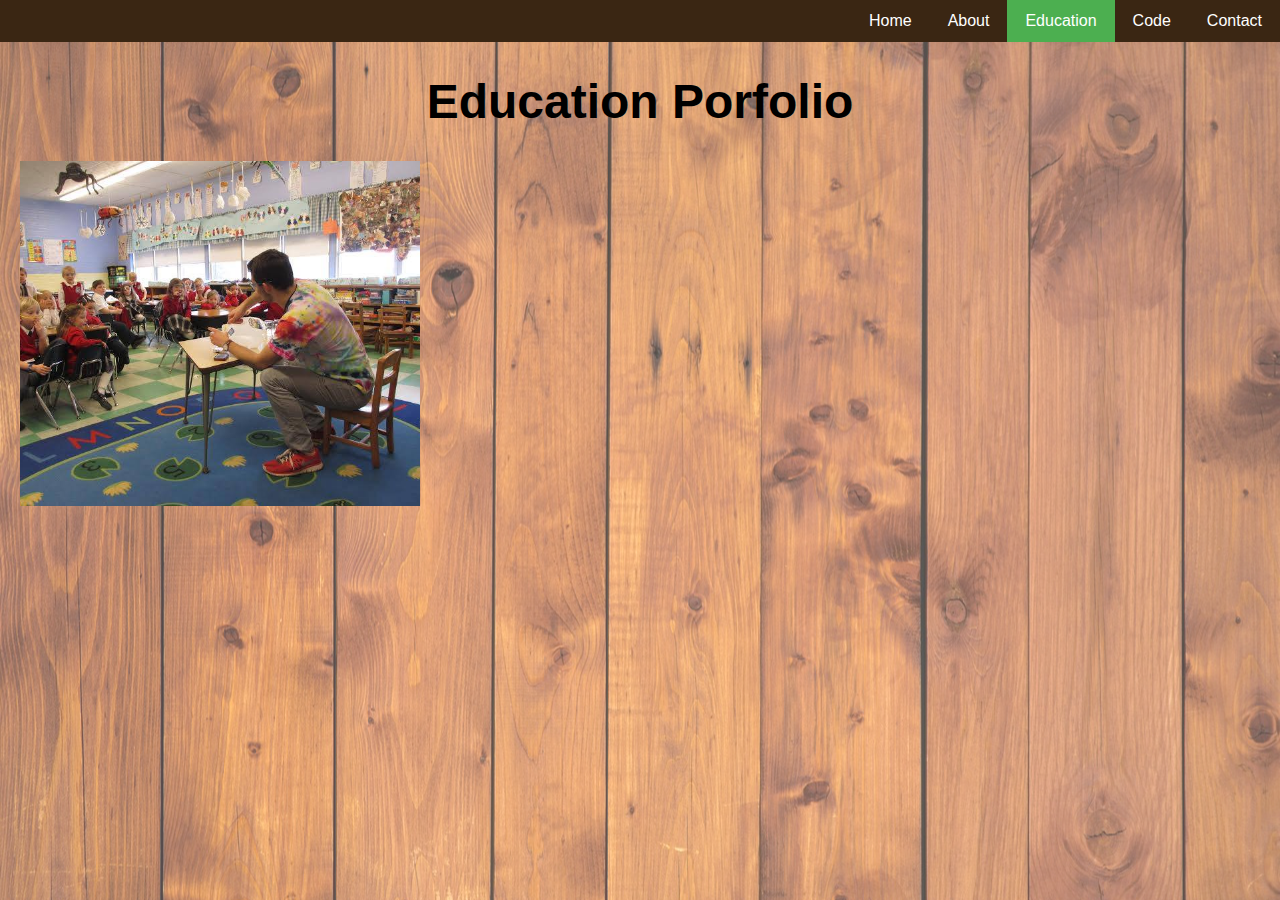
<file: ed.html>
<!DOCTYPE html>
<html>
	<head>
		<title>Education | Kellen McDonnell</title>
		<link rel="stylesheet" type="text/css" href="style.css">
		<link rel="stylesheet" type="text/css" href="ed.css">
	</head>

	<body>
		<nav>
    		<ul>
				<li> <a href="mailto:knmcdonn@colby.edu?Subject=Contact%20from%20Website">Contact</a> </li>
				<li> <a href="cs.html">Code</a> </li>
				<li class='dropdown'>
					<a href="ed.html" class='dropbtn active'>Education</a>
					<div class='dropdown-content'>
						<a href='unitplan.html'>Unit Plan</a>
					</div>
				</li>
				<li> <a href="about.html">About</a> </li>				
				<li> <a href="index.html">Home</a> </li>
    		</ul>
		</nav>

        <h1>Education Porfolio</h1>
		<div class="hovereffect">
			<img class="img-responsive" src="images/teaching.jpeg" alt="teaching">
            <a href="unitplan.html">
            	<div class="overlay">
					<p>Unit Plans</p>
            	</div>
        	</a>
		</div>
	</body>
</html>
</file>
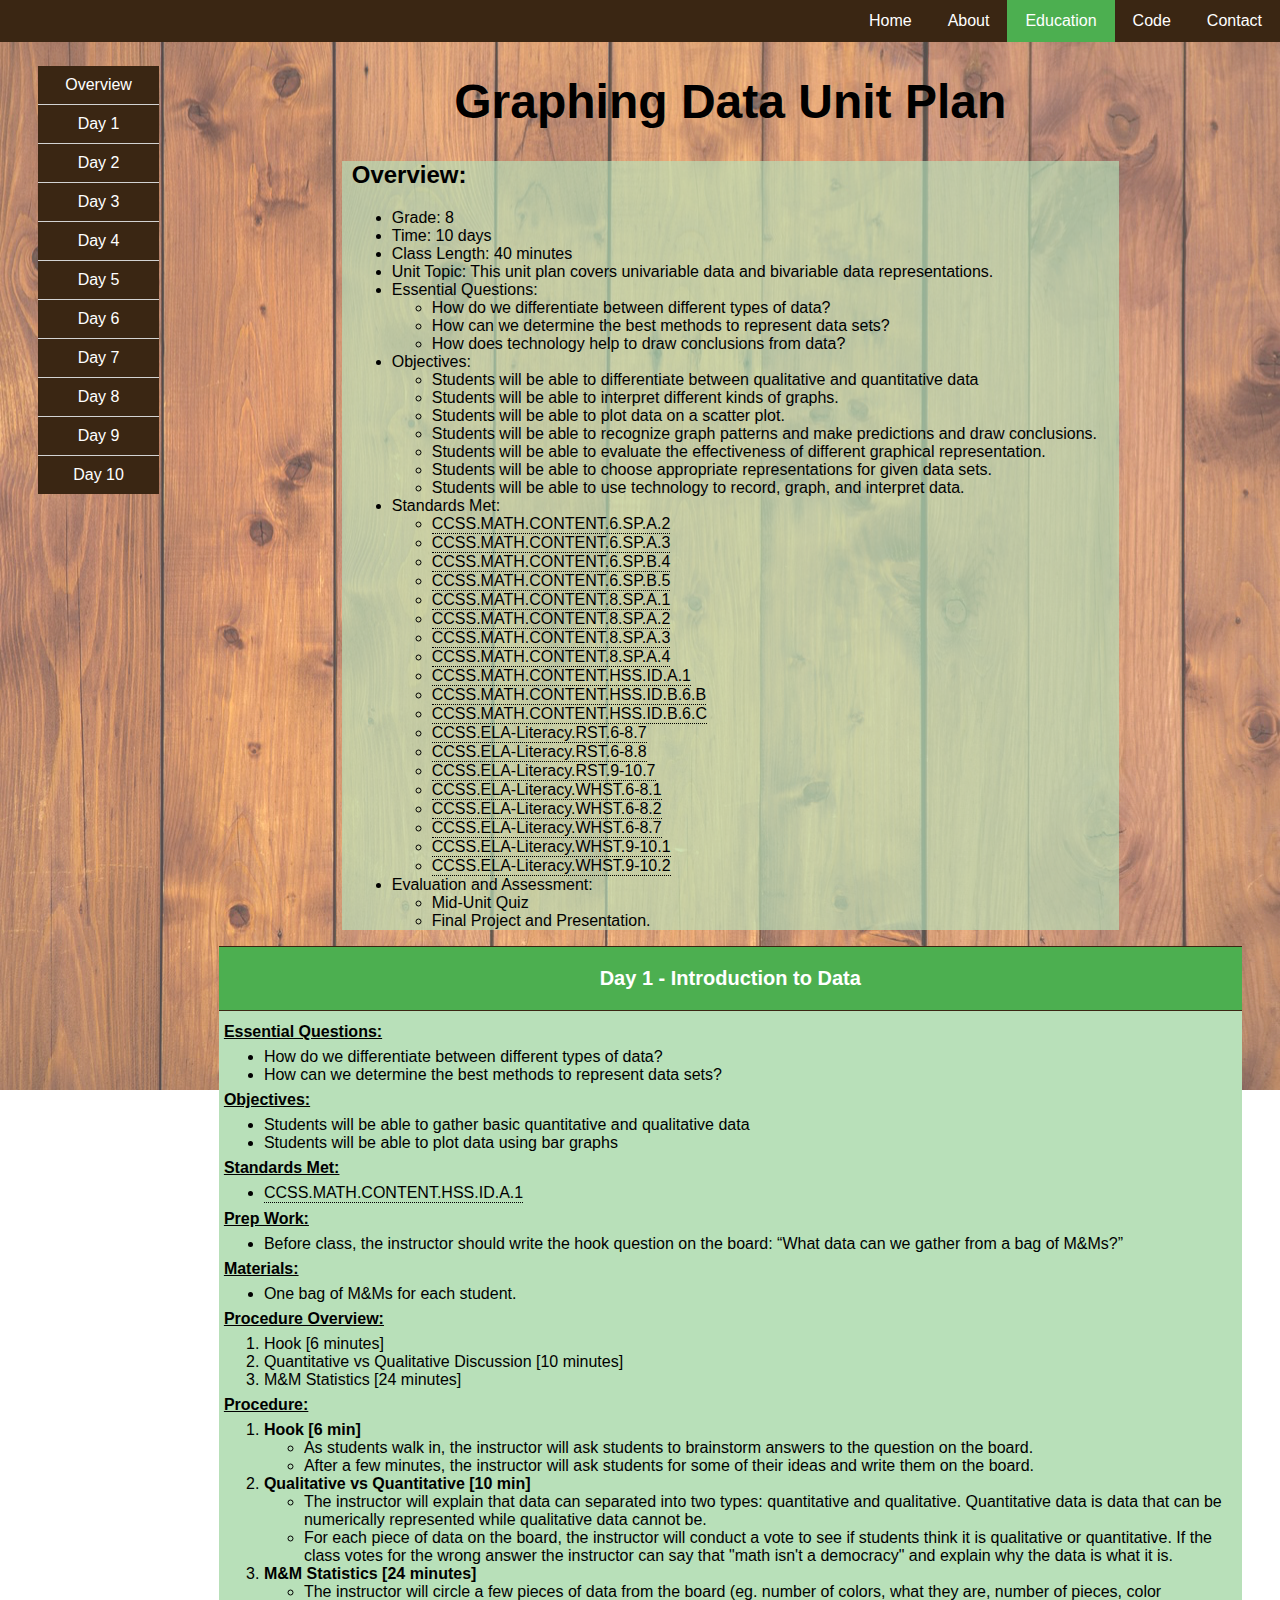
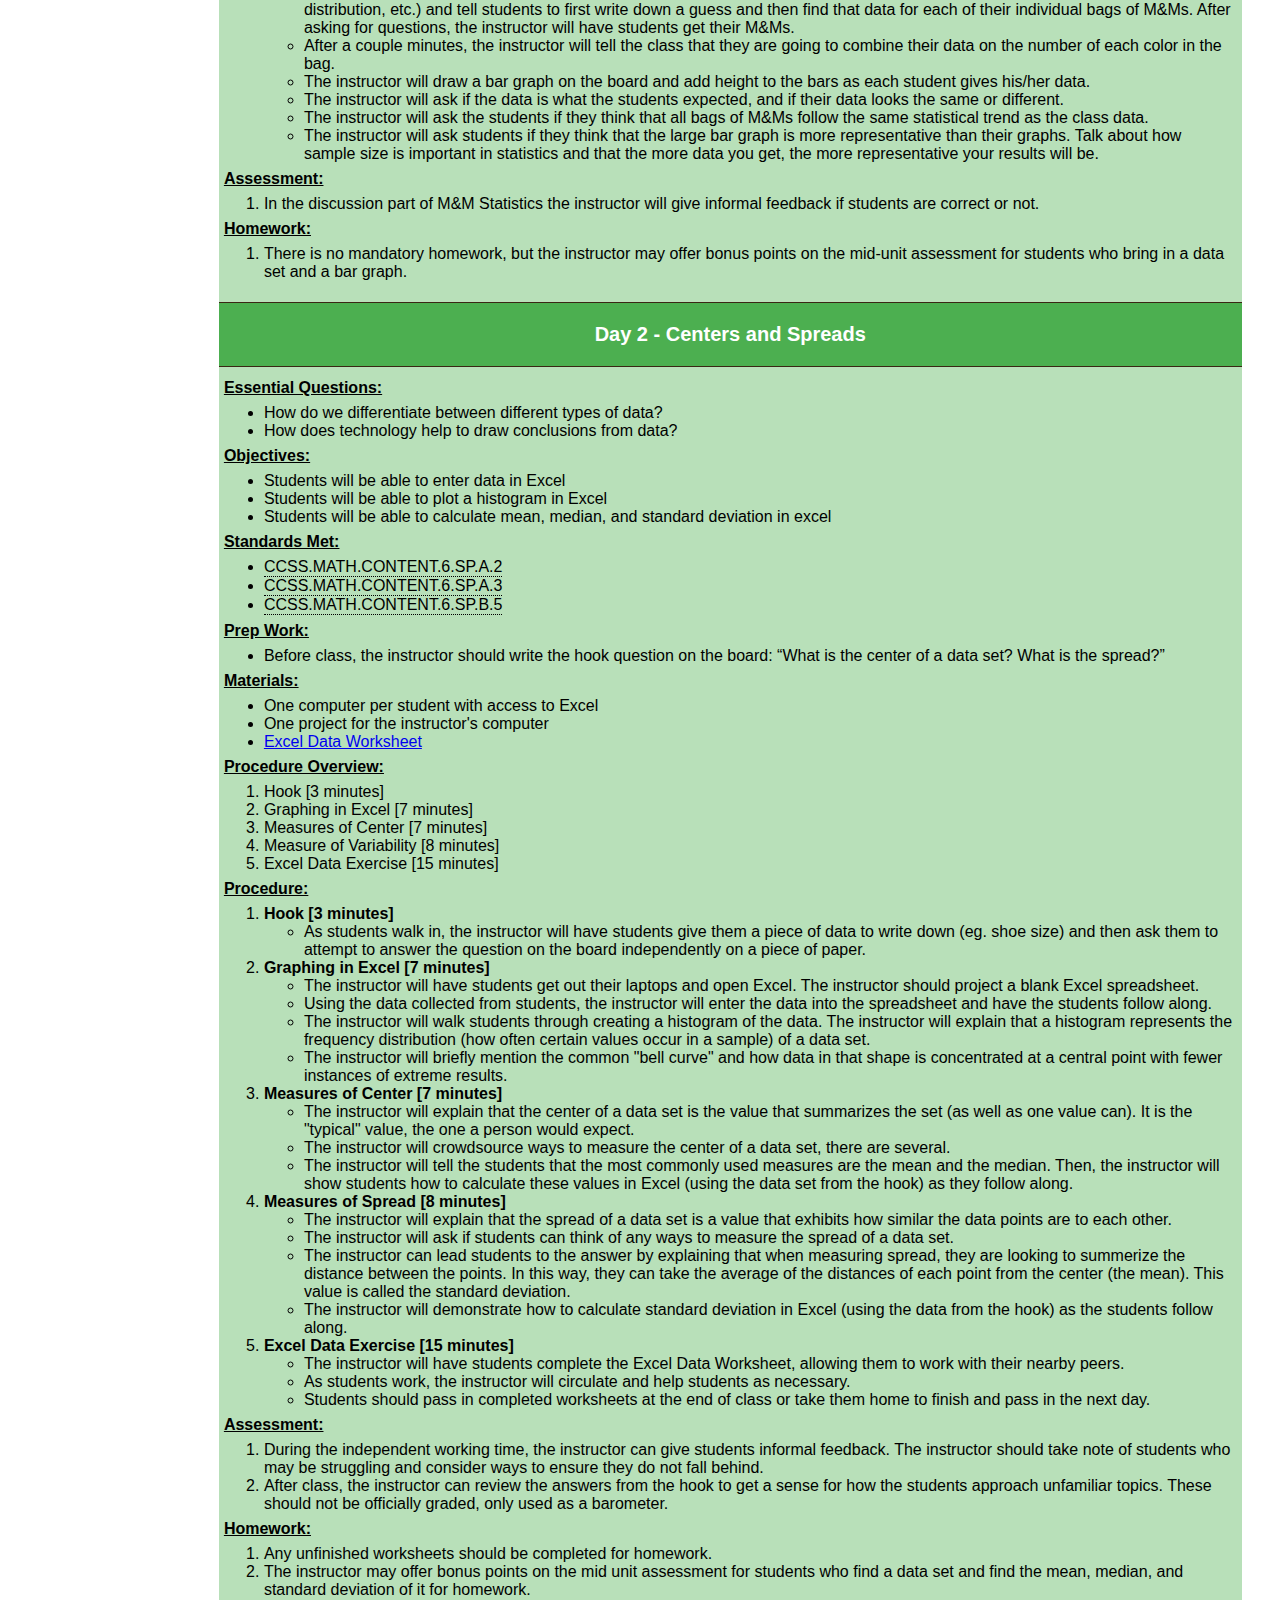
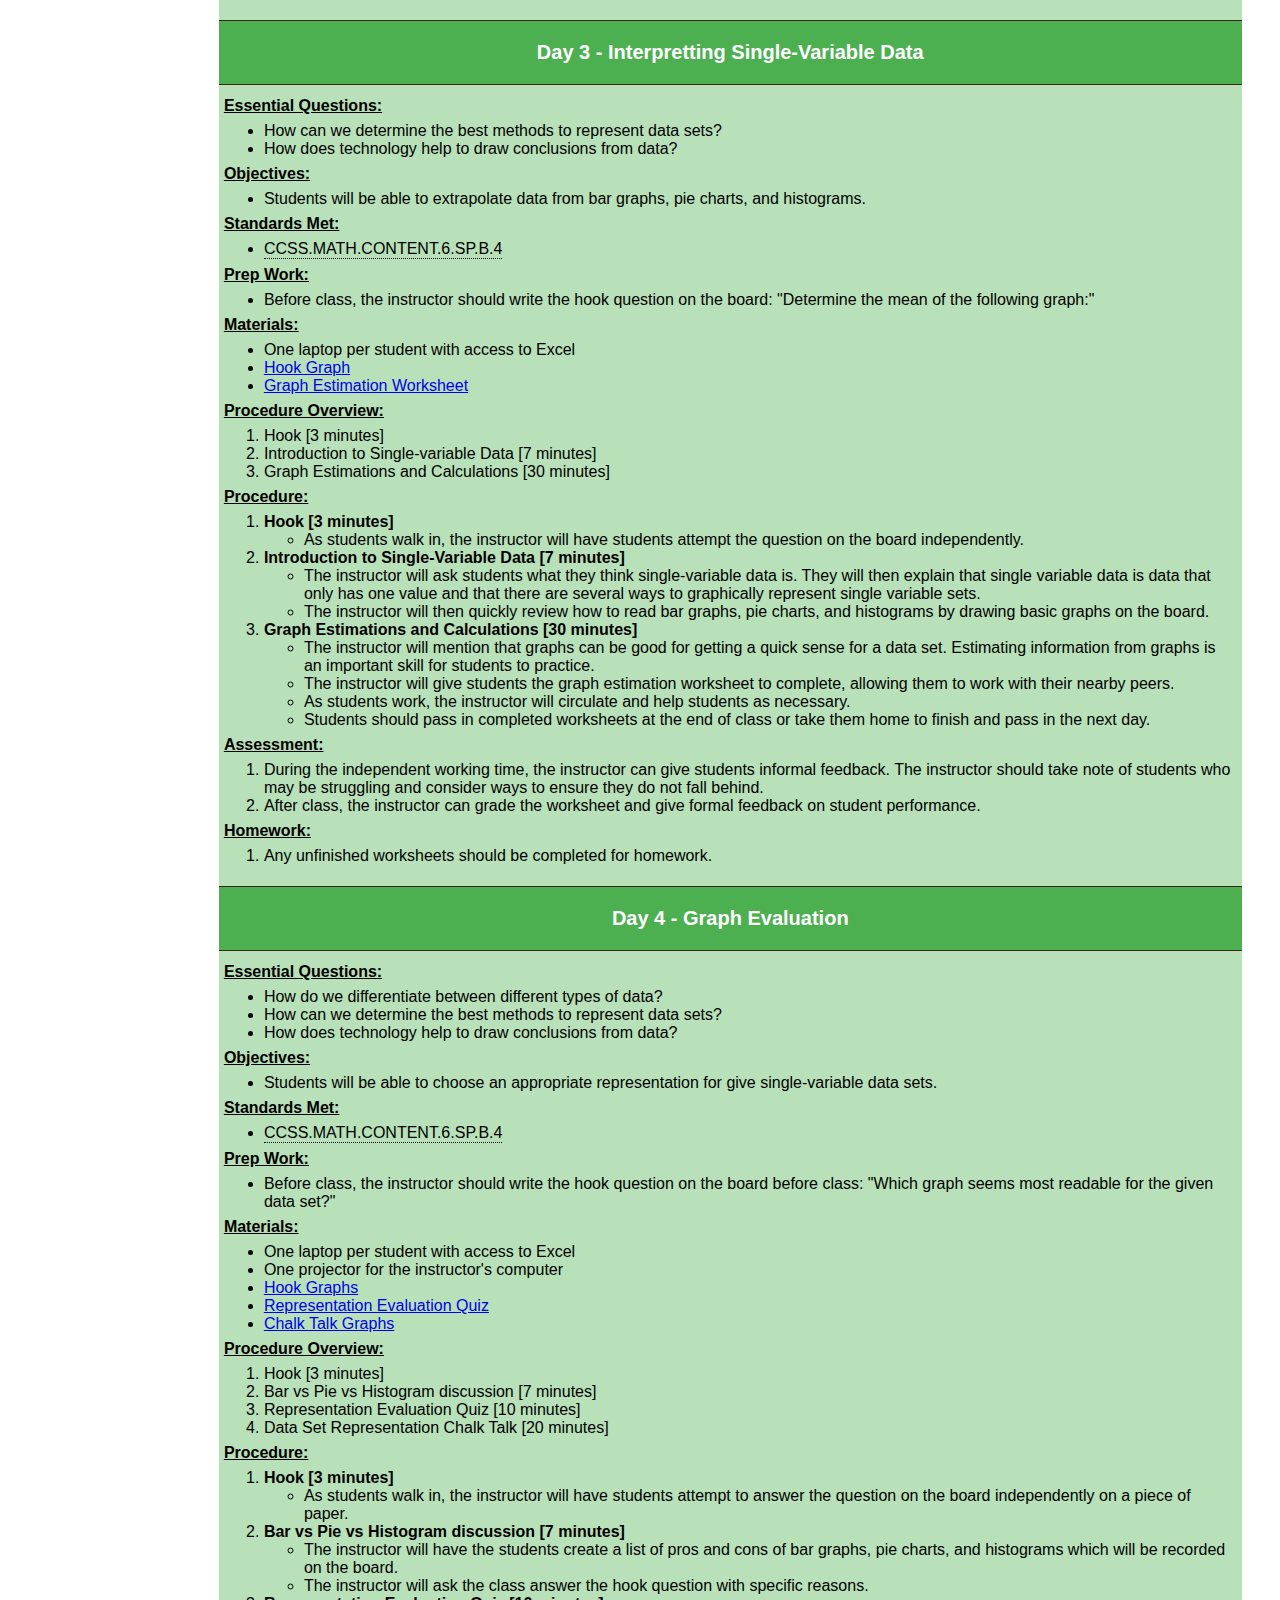
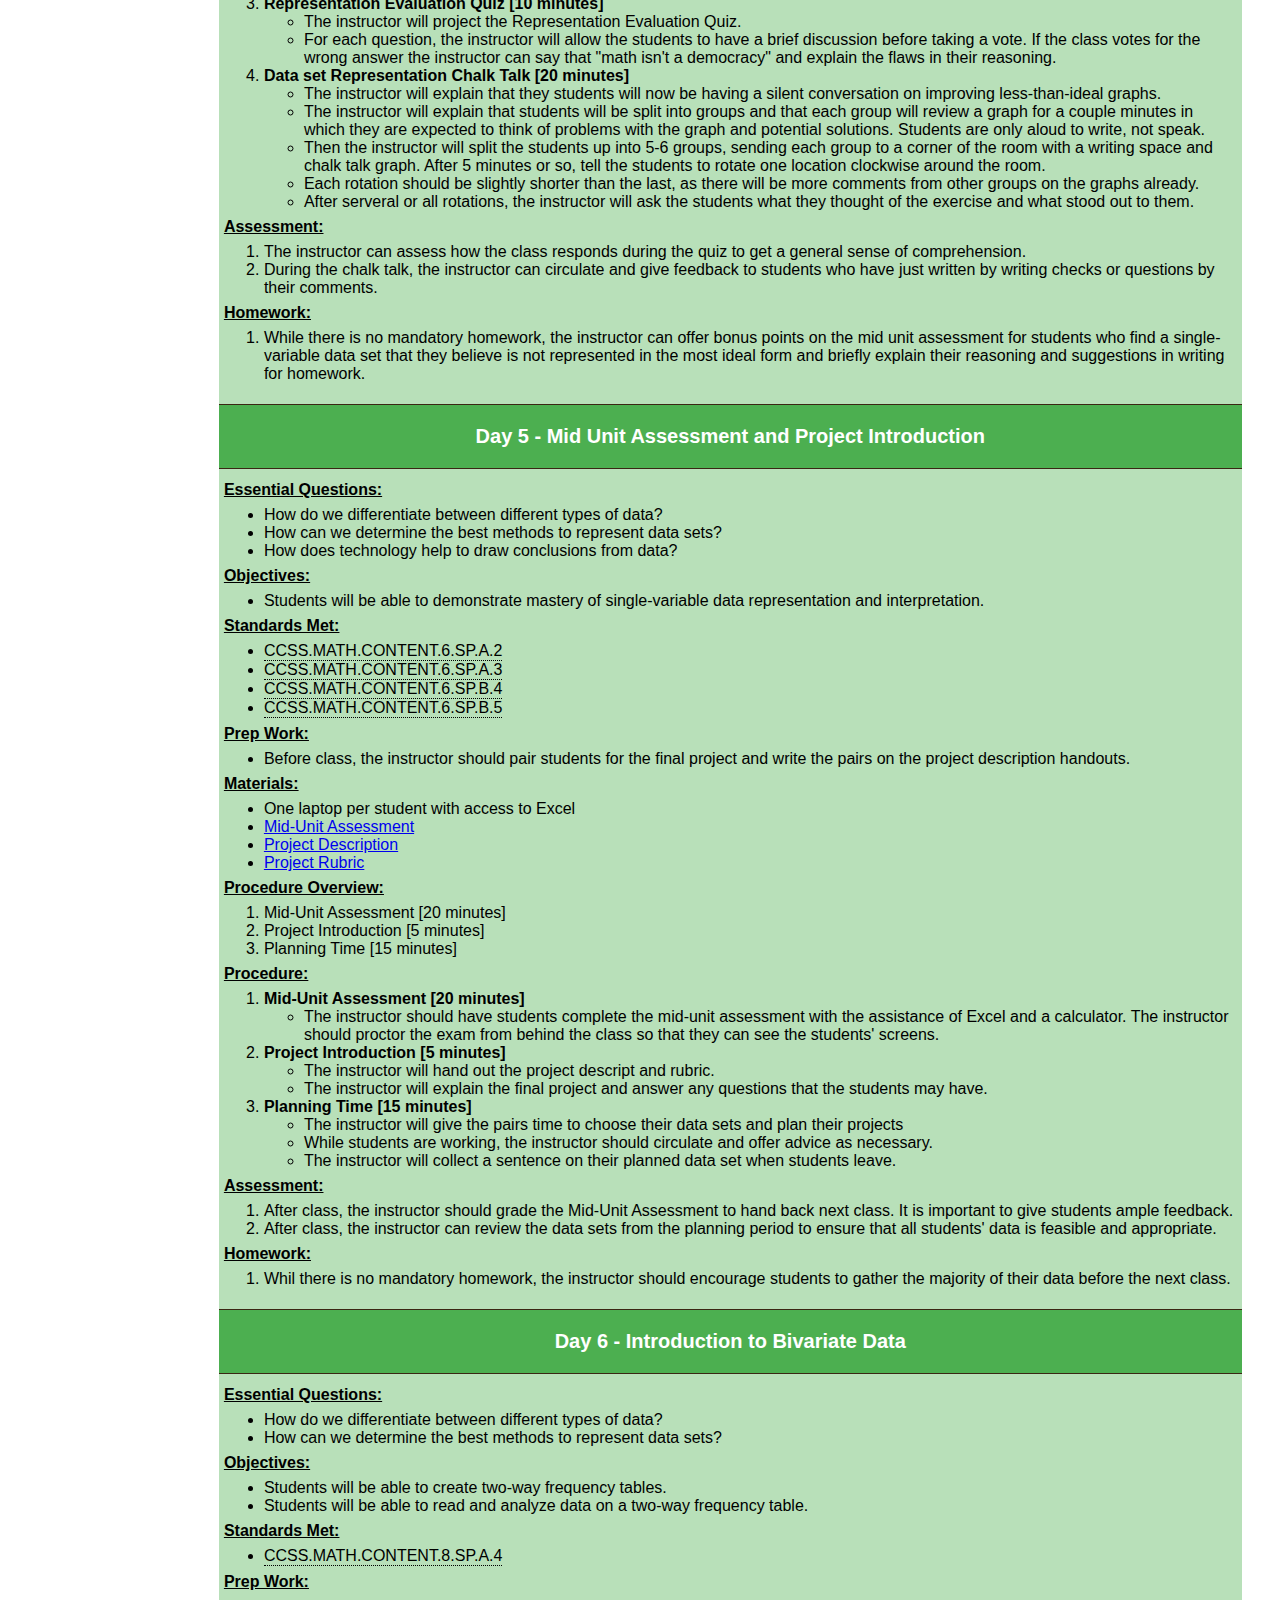
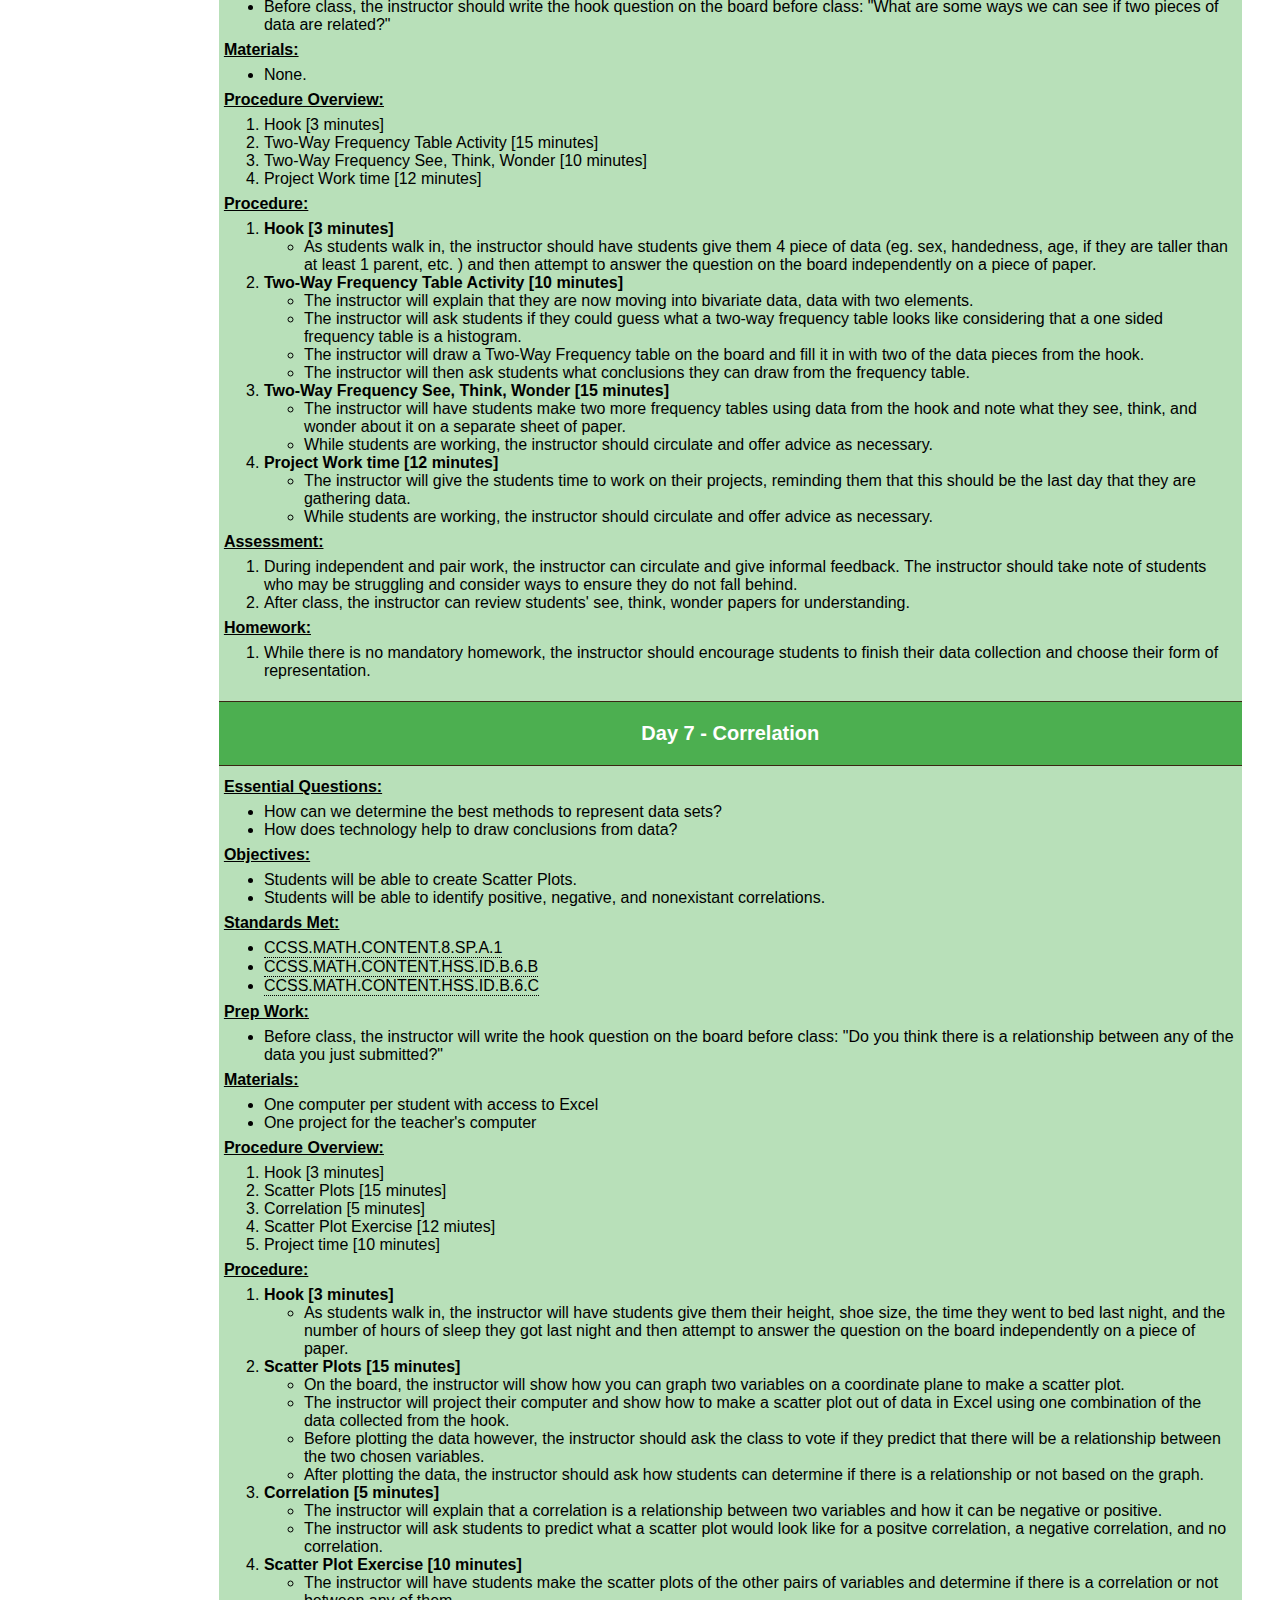
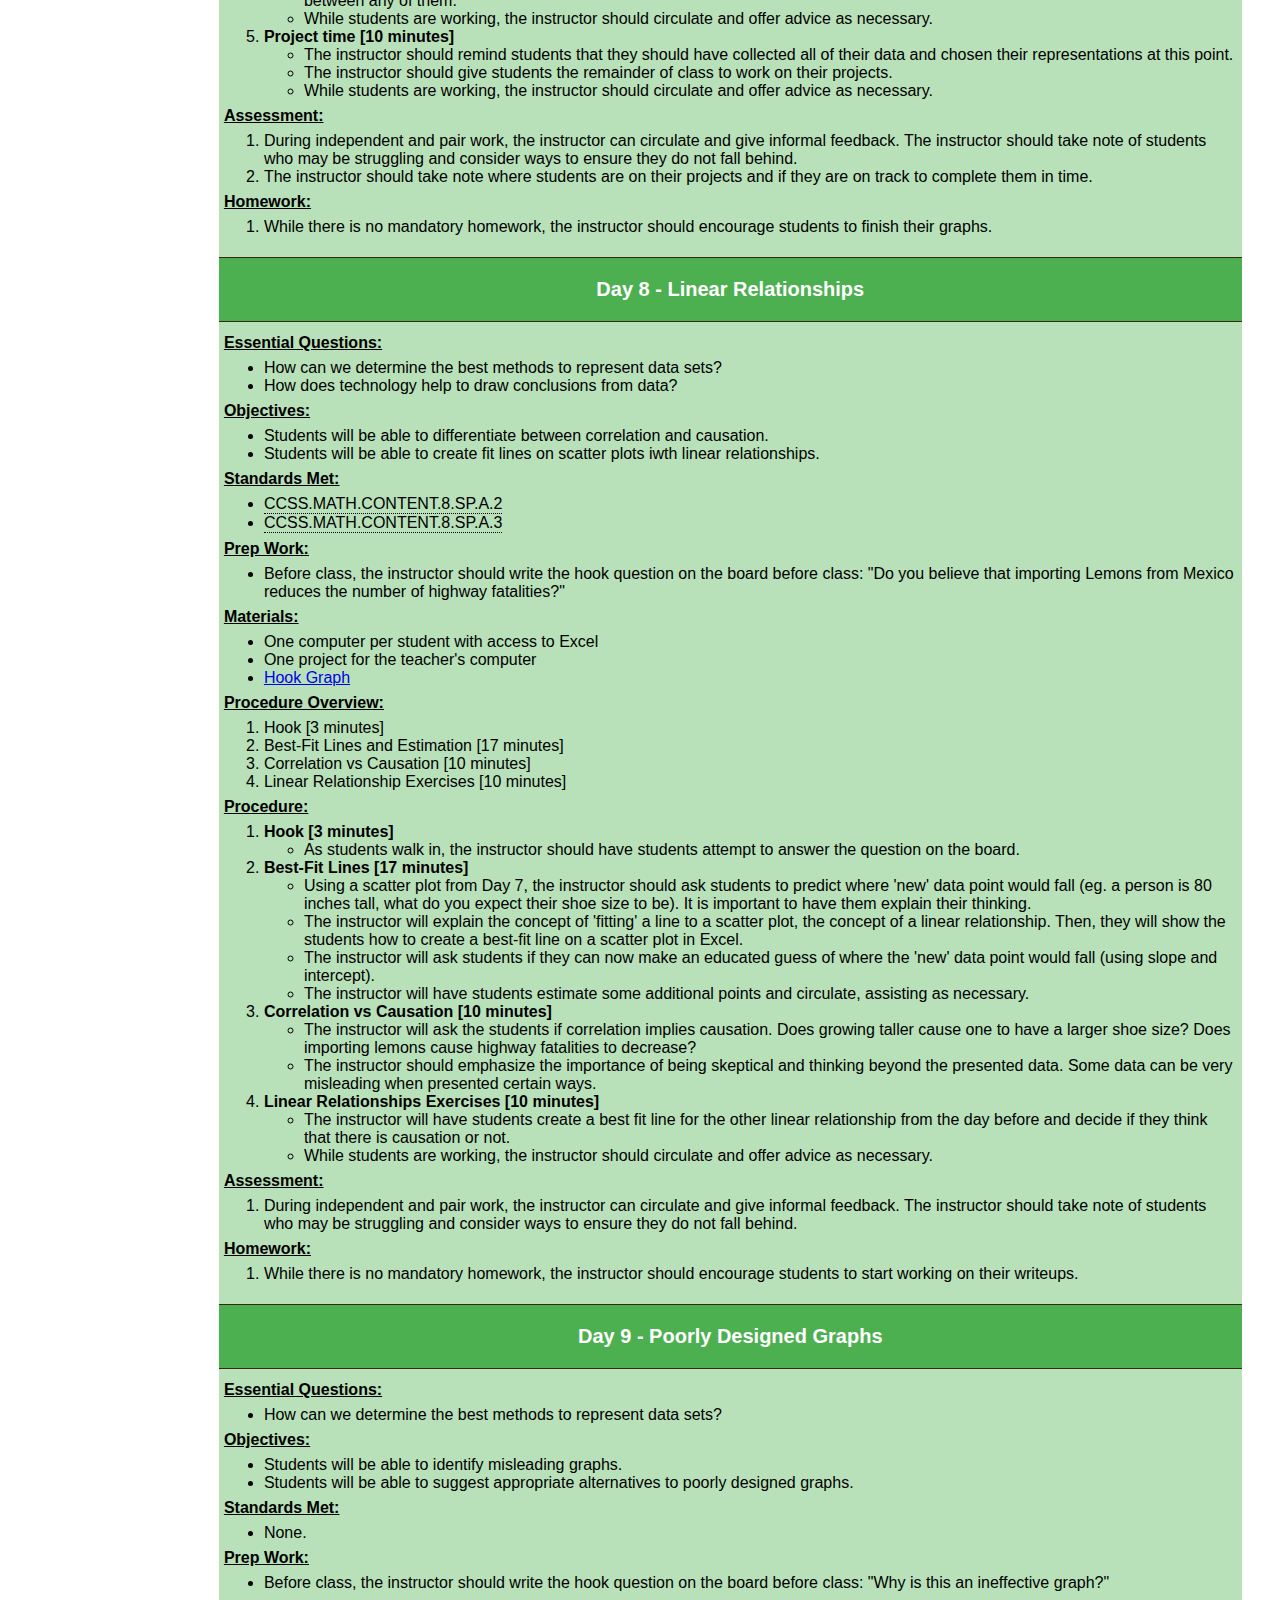
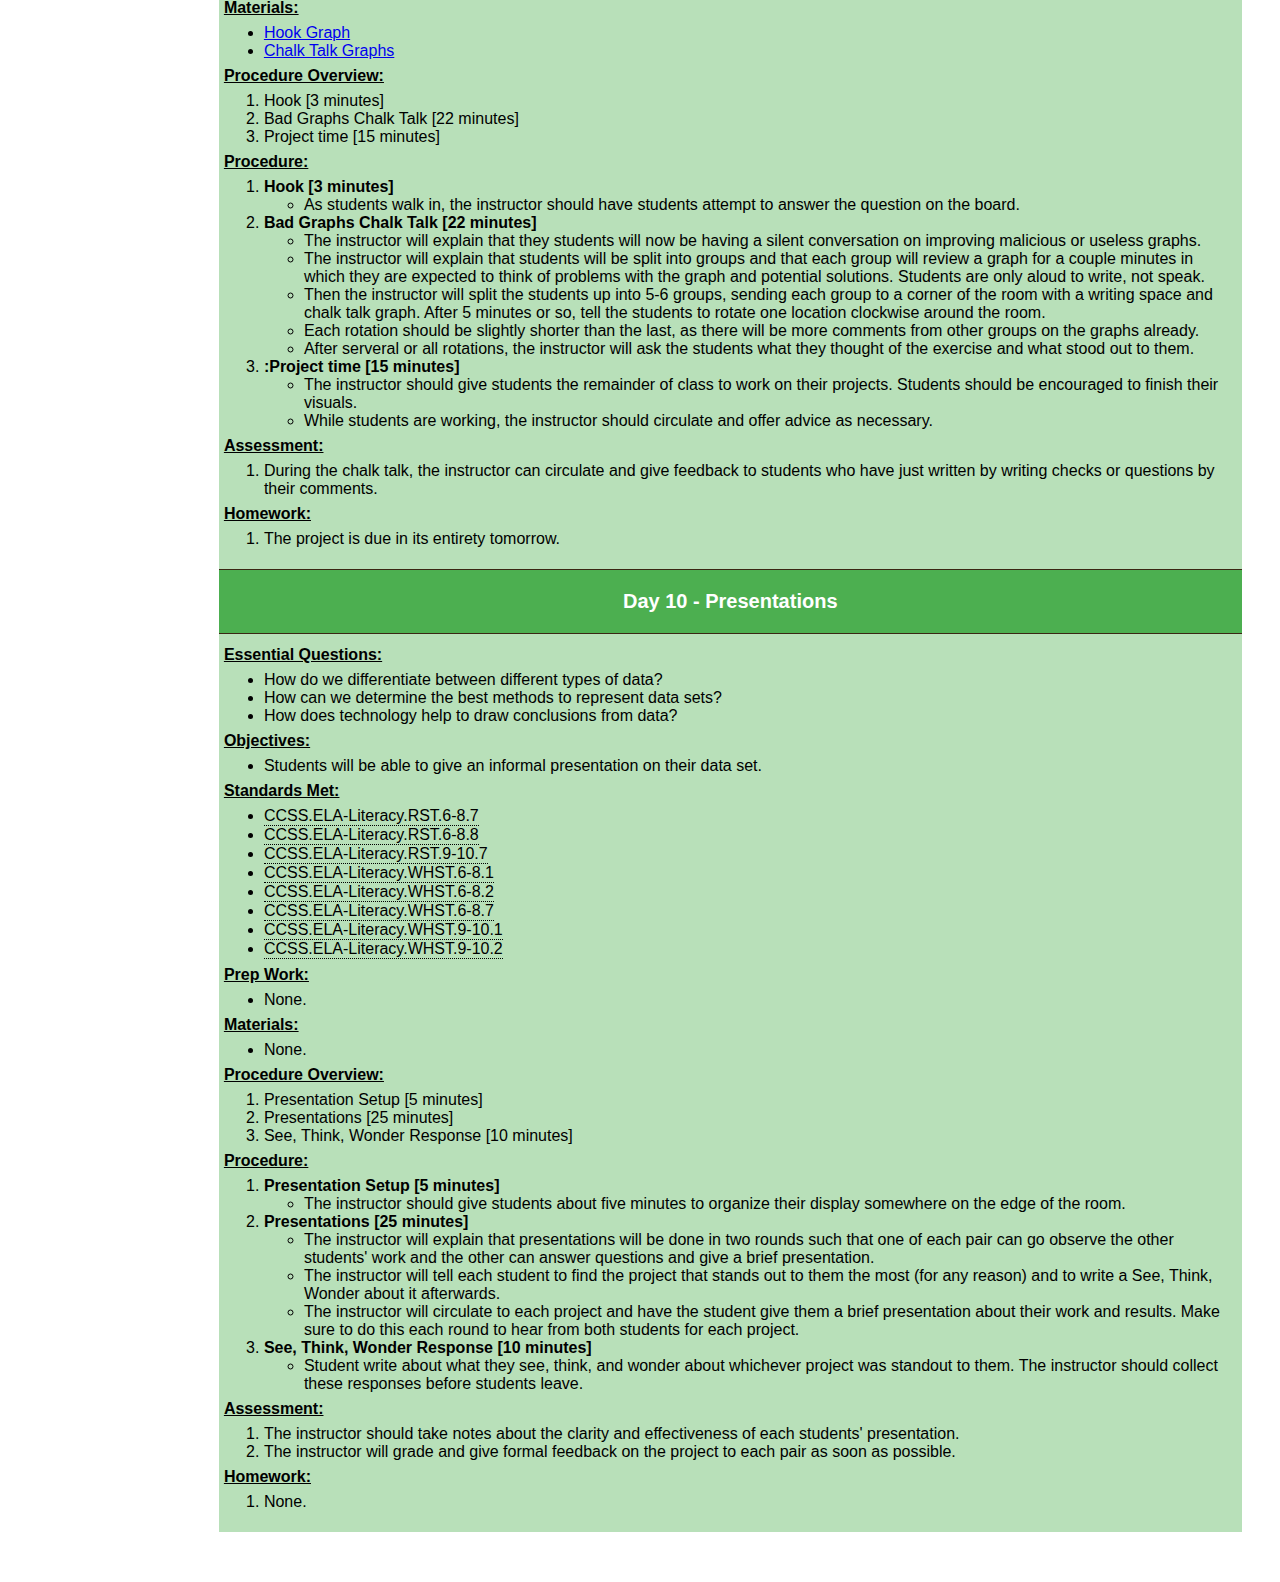
<file: unitplan.html>
<!DOCTYPE html>
<html>
	<head>
		<title>Unit Plan | Kellen McDonnell</title>
		<script src="https://ajax.googleapis.com/ajax/libs/jquery/2.2.0/jquery.min.js"></script>
		<link rel="stylesheet" type="text/css" href="style.css">
		<link rel="stylesheet" type="text/css" href="unitplan.css">
		<script src="unitplan.js"></script>
	</head>

	<body>
		<nav>
			<ul>
				<li> <a href="mailto:knmcdonn@colby.edu?Subject=Contact%20from%20Website">Contact</a> </li>
				<li> <a href="cs.html">Code</a> </li>
				<li class='dropdown'>
					<a href="ed.html" class='dropbtn active'>Education</a>
					<div class='dropdown-content'>
						<a href='unitplan.html'>Unit Plan</a>
					</div>
				</li>
				<li> <a href="about.html">About</a> </li>				
				<li> <a href="index.html">Home</a> </li>
			</ul>
		</nav>
		
		<div class="wrapper">
			<div class="pgContent">
				<h1>Graphing Data Unit Plan</h1>
				<div class="overview">
					<a name="overview"></a>
					<h2>Overview:</h2>
					<ul>
						<li>Grade: 8</li>
						<li>Time: 10 days</li>
						<li>Class Length: 40 minutes</li>
						<li>Unit Topic: This unit plan covers univariable data and bivariable data representations.</li>
						<li>Essential Questions:
							<ul>
								<li>How do we differentiate between different types of data?</li>
								<li>How can we determine the best methods to represent data sets?</li>
								<li>How does technology help to draw conclusions from data?</li>
							</ul>
						</li>
						<li>Objectives:
							<ul>
								<li>Students will be able to differentiate between qualitative and quantitative data</li>
								<li>Students will be able to interpret different kinds of graphs.</li>
								<li>Students will be able to plot data on a scatter plot.</li>
								<li>Students will be able to recognize graph patterns and make predictions and draw conclusions.</li>
								<li>Students will be able to evaluate the effectiveness of different graphical representation.</li>
								<li>Students will be able to choose appropriate representations for given data sets.</li>
								<li>Students will be able to use technology to record, graph,  and interpret data.</li>
							</ul>
						</li>
						<li>Standards Met:
						<ul>
							<li>
								<div class="tooltip">
									CCSS.MATH.CONTENT.6.SP.A.2
									<span class="tooltiptext">
										Understand that a set of data collected to answer a statistical question has a distribution which can be described by its center, spread, and overall shape.
									</span>
								</div>
							</li>
							<li>
								<div class="tooltip">
									CCSS.MATH.CONTENT.6.SP.A.3
									<span class="tooltiptext">
										Recognize that a measure of center for a numerical data set summarizes all of its values with a single number, while a measure of variation describes how its values vary with a single number.
									</span>
								</div>
							</li>
							<li>
								<div class="tooltip">
									CCSS.MATH.CONTENT.6.SP.B.4
									<span class="tooltiptext">
										Display numerical data in plots on a number line, including dot plots, histograms, and box plots.
									</span>
								</div>
							</li>
							<li>
								<div class="tooltip">
									CCSS.MATH.CONTENT.6.SP.B.5
									<span class="tooltiptext">
										Summarize numerical data sets in relation to their context, such as by: Reporting the number of observations; Describing the nature of the attribute under investigation, including how it was measured and its units of measurement; Giving quantitative measures of center (median and/or mean) and variability (interquartile range and/or mean absolute deviation), as well as describing any overall pattern and any striking deviations from the overall pattern with reference to the context in which the data were gathered; Relating the choice of measures of center and variability to the shape of the data distribution and the context in which the data were gathered.
									</span>
								</div>
							</li>
							<li>
								<div class="tooltip">
									CCSS.MATH.CONTENT.8.SP.A.1
									<span class="tooltiptext">
										Construct and interpret scatter plots for bivariate measurement data to investigate patterns of association between two quantities. Describe patterns such as clustering, outliers, positive or negative association, linear association, and nonlinear association.
									</span>
								</div>
							</li>
							<li>
								<div class="tooltip">
									CCSS.MATH.CONTENT.8.SP.A.2
									<span class="tooltiptext">
										Know that straight lines are widely used to model relationships between two quantitative variables. For scatter plots that suggest a linear association, informally fit a straight line, and informally assess the model fit by judging the closeness of the data points to the line.
									</span>
								</div>
							</li>
							<li>
								<div class="tooltip">
									CCSS.MATH.CONTENT.8.SP.A.3
									<span class="tooltiptext">
										Use the equation of a linear model to solve problems in the context of bivariate measurement data, interpreting the slope and intercept. 
									</span>
								</div>
							</li>
							<li>
								<div class="tooltip">
									CCSS.MATH.CONTENT.8.SP.A.4
									<span class="tooltiptext">
										Understand that patterns of association can also be seen in bivariate categorical data by displaying frequencies and relative frequencies in a two-way table. Construct and interpret a two-way table summarizing data on two categorical variables collected from the same subjects. Use relative frequencies calculated for rows or columns to describe possible association between the two variables. 
									</span>
								</div>
							</li>
							<li>
								<div class="tooltip">
									CCSS.MATH.CONTENT.HSS.ID.A.1
									<span class="tooltiptext">
										Represent data with plots on the real number line (dot plots, histograms, and box plots).
									</span>
								</div>	
							</li>
							<li>
								<div class="tooltip">
									CCSS.MATH.CONTENT.HSS.ID.B.6.B
									<span class="tooltiptext">
										Represent data on two quantitative variables on a scatter plot, and describe how the variables are related. Informally assess the fit of a function by plotting and analyzing residuals.
									</span>
								</div>
							</li>
							<li>
								<div class="tooltip">
									CCSS.MATH.CONTENT.HSS.ID.B.6.C
									<span class="tooltiptext">
										Fit a linear function for a scatter plot that suggests a linear association.
									</span>
								</div>
							</li>
							<li>
								<div class="tooltip">
									CCSS.ELA-Literacy.RST.6-8.7
									<span class="tooltiptext">
										Integrate quantitative or technical information expressed in words in a text with a version of that information expressed visually (e.g., in a flowchart, diagram, model, graph, or table). 
									</span>
								</div>
							</li>
							<li>
								<div class="tooltip">
									CCSS.ELA-Literacy.RST.6-8.8
									<span class="tooltiptext">
										 Distinguish among facts, reasoned judgment based on research findings, and speculation in a text.
									</span>
								</div>
							</li>
							<li>
								<div class="tooltip">
									CCSS.ELA-Literacy.RST.9-10.7
									<span class="tooltiptext">
										 Translate quantitative or technical information expressed in words in a text into visual form (e.g., a table or chart) and translate information expressed visually or mathematically (e.g., in an equation) into words.
									</span>
								</div>
							</li>
							<li>
								<div class="tooltip">
									CCSS.ELA-Literacy.WHST.6-8.1
									<span class="tooltiptext">
										 Write arguments focused on discipline-specific content. Introduce claim(s) about a topic or issue, acknowledge and distinguish the claim(s) from alternate or opposing claims, and organize the reasons and evidence logically. Support claim(s) with logical reasoning and relevant, accurate data and evidence that demonstrate an understanding of the topic or text, using credible sources. Use words, phrases, and clauses to create cohesion and clarify the relationships among claim(s), counterclaims, reasons, and evidence. Establish and maintain a formal style. Provide a concluding statement or section that follows from and supports the argument presented.
									</span>
								</div>
							</li>
							<li>
								<div class="tooltip">
									CCSS.ELA-Literacy.WHST.6-8.2
									<span class="tooltiptext">
										 Write informative/explanatory texts, including the narration of historical events, scientific procedures/ experiments, or technical processes. Introduce a topic clearly, previewing what is to follow; organize ideas, concepts, and information into broader categories as appropriate to achieving purpose; include formatting (e.g., headings), graphics (e.g., charts, tables), and multimedia when useful to aiding comprehension. Develop the topic with relevant, well-chosen facts, definitions, concrete details, quotations, or other information and examples. Use appropriate and varied transitions to create cohesion and clarify the relationships among ideas and concepts. Use precise language and domain-specific vocabulary to inform about or explain the topic. Establish and maintain a formal style and objective tone. Provide a concluding statement or section that follows from and supports the information or explanation presented.
									</span>
								</div>
							</li>
							<li>
								<div class="tooltip">
									CCSS.ELA-Literacy.WHST.6-8.7
									<span class="tooltiptext">
										Conduct short research projects to answer a question (including a self-generated question), drawing on several sources and generating additional related, focused questions that allow for multiple avenues of exploration. 
									</span>
								</div>
							</li>
							<li>
								<div class="tooltip">
									CCSS.ELA-Literacy.WHST.9-10.1
									<span class="tooltiptext">
										Introduce precise claim(s), distinguish the claim(s) from alternate or opposing claims, and create an organization that establishes clear relationships among the claim(s), counterclaims, reasons, and evidence. 
									</span>
								</div>
							</li>
							<li>
								<div class="tooltip">
									CCSS.ELA-Literacy.WHST.9-10.2
										<span class="tooltiptext">
										Develop claim(s) and counterclaims fairly, supplying data and evidence for each while pointing out the strengths and limitations of both claim(s) and counterclaims in a discipline-appropriate form and in a manner that anticipates the audience's knowledge level and concerns.	
									</span>
								</div>
							</li>
						</ul>
						</li>
						<li>Evaluation and Assessment:
							<ul>
								<li>Mid-Unit Quiz</li>
								<li>Final Project and Presentation.</li>
							</ul>
						</li>	
					</ul>
				</div>
				<a name="day1"></a>
				<div class="day">
					<div class="title">
						<span>Day 1 - Introduction to Data</span>
					</div>
					<div class="content">
						<h3>Essential Questions:</h3>
						<ul>
							<li>How do we differentiate between different types of data?</li>
							<li>How can we determine the best methods to represent data sets?</li>
						</ul>
						<h3>Objectives:</h3>
						<ul>
							<li>Students will be able to gather basic quantitative and qualitative data</li>
							<li>Students will be able to plot data using bar graphs </li>
						</ul>
						<h3>Standards Met:</h3>
						<ul>
							<li>
								<div class="tooltip">
									CCSS.MATH.CONTENT.HSS.ID.A.1
									<span class="tooltiptext">
										Represent data with plots on the real number line (dot plots, histograms, and box plots).
									</span>
								</div>
							</li>
						</ul>
						<h3>Prep Work:</h3>
						<ul>
							<li>Before class, the instructor should write the hook question on the board: “What data can we gather from a bag of M&amp;Ms?”</li>
						</ul>
						<h3>Materials:</h3>
						<ul>
							<li>One bag of M&amp;Ms for each student.</li>
						</ul>
						<h3>Procedure Overview:</h3>
						<ol>
							<li>Hook [6 minutes]</li>
							<li>Quantitative vs Qualitative Discussion [10 minutes]</li>
							<li>M&amp;M Statistics [24 minutes]</li>
						</ol>
						<h3>Procedure:</h3>
						<ol>
							<li><span class='actTitle'>Hook [6 min]</span>
								<ul>
									<li>As students walk in, the instructor will ask students to brainstorm answers to the question on the board.</li>
									<li>After a few minutes, the instructor will ask students for some of their ideas and write them on the board.</li>
								</ul>
							</li>
							<li><span class='actTitle'>Qualitative vs Quantitative [10 min]</span>
								<ul>
									<li>The instructor will explain that data can separated into two types: quantitative and qualitative.  Quantitative data is data that can be numerically represented while qualitative data cannot be.</li>
									<li>For each piece of data on the board, the instructor will conduct a vote to see if students think it is qualitative or quantitative.  If the class votes for the wrong answer the instructor can say that "math isn't a democracy" and explain why the data is what it is.</li>
								</ul>
							</li>
							<li><span class='actTitle'>M&amp;M Statistics [24 minutes]</span>
								<ul>
									<li>The instructor will circle a few pieces of data from the board (eg. number of colors, what they are, number of pieces, color distribution, etc.) and tell students to first write down a guess and then find that data for each of their individual bags of M&amp;Ms. After asking for questions, the instructor will have students get their M&amp;Ms.</li>
									<li>After a couple minutes, the instructor will tell the class that they are going to combine their data on the number of each color in the bag.</li>
									<li>The instructor will draw a bar graph on the board and add height to the bars as each student gives his/her data.</li>
									<li>The instructor will ask if the data is what the students expected, and if their data looks the same or different.</li>
									<li>The instructor will ask the students if they think that all bags of M&amp;Ms follow the same statistical trend as the class data.</li>
									<li>The instructor will ask students if they think that the large bar graph is more representative than their graphs.  Talk about how sample size is important in statistics and that the more data you get, the more representative your results will be.</li>
								</ul>
							</li>
						</ol>
						<h3>Assessment:</h3>
						<ol>
							<li>In the discussion part of M&amp;M Statistics the instructor will give informal feedback if students are correct or not.</li>
						</ol>
						<h3>Homework:</h3>
						<ol>
							<li>There is no mandatory homework, but the instructor may offer bonus points on the mid-unit assessment for students who bring in a data set and a bar graph.</li>
						</ol>
					</div>
				</div>
				<a name="day2"></a>
				<div class="day">
					<div class="title">
						<span>Day 2 - Centers and Spreads</span>
					</div>
					<div class="content">
						<h3>Essential Questions:</h3>
						<ul>
							<li>How do we differentiate between different types of data?</li>
							<li>How does technology help to draw conclusions from data?</li>
						</ul>
						<h3>Objectives:</h3>
						<ul>
							<li>Students will be able to enter data in Excel</li>
							<li>Students will be able to plot a histogram in Excel</li>
							<li>Students will be able to calculate mean, median, and standard deviation in excel</li>

						</ul>
						<h3>Standards Met:</h3>
						<ul>
							<li>
								<div class="tooltip">
									CCSS.MATH.CONTENT.6.SP.A.2
									<span class="tooltiptext">
										Understand that a set of data collected to answer a statistical question has a distribution which can be described by its center, spread, and overall shape.
									</span>
								</div>
							</li>
							<li>
								<div class="tooltip">
									CCSS.MATH.CONTENT.6.SP.A.3
									<span class="tooltiptext">
										Recognize that a measure of center for a numerical data set summarizes all of its values with a single number, while a measure of variation describes how its values vary with a single number.
									</span>
								</div>
							</li>
							<li>
								<div class="tooltip">
									CCSS.MATH.CONTENT.6.SP.B.5
									<span class="tooltiptext">
										Summarize numerical data sets in relation to their context, such as by: Reporting the number of observations; Describing the nature of the attribute under investigation, including how it was measured and its units of measurement; Giving quantitative measures of center (median and/or mean) and variability (interquartile range and/or mean absolute deviation), as well as describing any overall pattern and any striking deviations from the overall pattern with reference to the context in which the data were gathered; Relating the choice of measures of center and variability to the shape of the data distribution and the context in which the data were gathered.
									</span>
								</div>
							</li>
						</ul>
						<h3>Prep Work:</h3>
						<ul>
							<li>Before class, the instructor should write the hook question on the board: “What is the center of a data set?  What is the spread?”</li>
						</ul>
						<h3>Materials:</h3>
						<ul>
							<li>One computer per student with access to Excel</li>
							<li>One project for the instructor's computer</li>
							<li><a href="pdfs/exceldataworksheet.pdf">Excel Data Worksheet</a></li>

						</ul>
						<h3>Procedure Overview:</h3>
						<ol>
							<li>Hook [3 minutes]</li>
							<li>Graphing in Excel [7 minutes]</li>
							<li>Measures of Center [7 minutes]</li>
							<li>Measure of Variability [8 minutes]</li>
							<li>Excel Data Exercise [15 minutes]</li>
						</ol>
						<h3>Procedure:</h3>
						<ol>
							<li><span class='actTitle'>Hook [3 minutes]</span>
								<ul>
									<li>As students walk in, the instructor will have students give them a piece of data to write down (eg. shoe size) and then ask them to attempt to answer the question on the board independently on a piece of paper.</li>
								</ul>
							</li>
							<li><span class='actTitle'>Graphing in Excel [7 minutes]</span>
								<ul>
									<li>The instructor will have students get out their laptops and open Excel.  The instructor should project a blank Excel spreadsheet.</li>
									<li>Using the data collected from students, the instructor will enter the data into the spreadsheet and have the students follow along.</li>
									<li>The instructor will walk students through creating a histogram of the data.  The instructor will explain that a histogram represents the frequency distribution (how often certain values occur in a sample) of a data set.</li>
									<li>The instructor will briefly mention the common "bell curve" and how data in that shape is concentrated at a central point with fewer instances of extreme results.</li>
								</ul>
							</li>
							<li><span class='actTitle'>Measures of Center [7 minutes]</span>
								<ul>
									<li>The instructor will explain that the center of a data set is the value that summarizes the set (as well as one value can).  It is the "typical" value, the one a person would expect.</li>
									<li>The instructor will crowdsource ways to measure the center of a data set, there are several.</li>
									<li>The instructor will tell the students that the most commonly used measures are the mean and the median.  Then, the instructor will show students how to calculate these values in Excel (using the data set from the hook) as they follow along.</li>
								</ul>
							</li>
							<li><span class='actTitle'>Measures of Spread [8 minutes]</span>
								<ul>
									<li>The instructor will explain that the spread of a data set is a value that exhibits how similar the data points are to each other.</li>
									<li>The instructor will ask if students can think of any ways to measure the spread of a data set.</li>
									<li>The instructor can lead students to the answer by explaining that when measuring spread, they are looking to summerize the distance between the points.  In this way, they can take the average of the distances of each point from the center (the mean).  This value is called the standard deviation. </li>
									<li>The instructor will demonstrate how to calculate standard deviation in Excel (using the data from the hook) as the students follow along.</li>
								</ul>
							</li>
							<li><span class='actTitle'>Excel Data Exercise [15 minutes]</span>
								<ul>
									<li>The instructor will have students complete the Excel Data Worksheet, allowing them to work with their nearby peers.</li>
									<li>As students work, the instructor will circulate and help students as necessary.</li>
									<li>Students should pass in completed worksheets at the end of class or take them home to finish and pass in the next day.</li>								
								</ul>
							</li>
						</ol>
						<h3>Assessment:</h3>
						<ol>
							<li>During the independent working time, the instructor can give students informal feedback.  The instructor should take note of students who may be struggling and consider ways to ensure they do not fall behind.</li>
							<li>After class, the instructor can review the answers from the hook to get a sense for how the students approach unfamiliar topics.  These should not be officially graded, only used as a barometer.</li>
						</ol>
						<h3>Homework:</h3>
						<ol>
							<li>Any unfinished worksheets should be completed for homework.</li>
							<li>The instructor may offer bonus points on the mid unit assessment for students who find a data set and find the mean, median, and standard deviation of it for homework.</li>
						</ol>
					</div>
				</div>
				<a name="day3"></a>
				<div class="day">
					<div class="title">
						<span>Day 3 - Interpretting Single-Variable Data</span>
					</div>
					<div class="content">
						<h3>Essential Questions:</h3>
						<ul>
							<li>How can we determine the best methods to represent data sets?</li>
							<li>How does technology help to draw conclusions from data?</li>
						</ul>
						<h3>Objectives:</h3>
						<ul>
							<li>Students will be able to extrapolate data from bar graphs, pie charts, and histograms.</li>
						</ul>
						<h3>Standards Met:</h3>
						<ul>
							<li>
								<div class="tooltip">
									CCSS.MATH.CONTENT.6.SP.B.4
									<span class="tooltiptext">
										Display numerical data in plots on a number line, including dot plots, histograms, and box plots.
									</span>
								</div>
							</li>
						</ul>
						<h3>Prep Work:</h3>
						<ul>
							<li>Before class, the instructor should write the hook question on the board: "Determine the mean of the following graph:"</li>
						</ul>
						<h3>Materials:</h3>
						<ul>
							<li>One laptop per student with access to Excel</li>
							<li><a href="pdfs/day3hookgraph.pdf">Hook Graph</a></li>
							<li><a href="pdfs/graphestimationworksheet.pdf">Graph Estimation Worksheet</a></li>
						</ul>
						<h3>Procedure Overview:</h3>
						<ol>
							<li>Hook [3 minutes]</li>
							<li>Introduction to Single-variable Data [7 minutes]</li>
							<li>Graph Estimations and Calculations [30 minutes]</li>
						</ol>
						<h3>Procedure:</h3>
						<ol>
							<li><span class='actTitle'>Hook [3 minutes]</span>
								<ul>
									<li>As students walk in, the instructor will have students attempt the question on the board independently.</li>
								</ul>
							</li>
							<li><span class='actTitle'>Introduction to Single-Variable Data [7 minutes]</span>
								<ul>
									<li>The instructor will ask students what they think single-variable data is.  They will then explain that single variable data is data that only has one value and that there are several ways to graphically represent single variable sets.</li>
									<li>The instructor will then quickly review how to read bar graphs, pie charts, and histograms by drawing basic graphs on the board.</li>
								</ul>
							</li>
							<li><span class='actTitle'>Graph Estimations and Calculations [30 minutes]</span>
								<ul>
									<li>The instructor will mention that graphs can be good for getting a quick sense for a data set.  Estimating information from graphs is an important skill for students to practice.</li>
									<li>The instructor will give students the graph estimation worksheet to complete, allowing them to work with their nearby peers.</li>
									<li>As students work, the instructor will circulate and help students as necessary.</li>
									<li>Students should pass in completed worksheets at the end of class or take them home to finish and pass in the next day.</li>
								</ul>
							</li>
						</ol>
						<h3>Assessment:</h3>
						<ol>
							<li>During the independent working time, the instructor can give students informal feedback.  The instructor should take note of students who may be struggling and consider ways to ensure they do not fall behind.</li>
							<li>After class, the instructor can grade the worksheet and give formal feedback on student performance.</li>
						</ol>
						<h3>Homework:</h3>
						<ol>
							<li>Any unfinished worksheets should be completed for homework.</li>
						</ol>
					</div>
				</div>
				<a name="day4"></a>
				<div class="day">
					<div class="title">
						<span>Day 4 - Graph Evaluation</span>
					</div>
					<div class="content">
						<h3>Essential Questions:</h3>
						<ul>
							<li>How do we differentiate between different types of data?</li>
							<li>How can we determine the best methods to represent data sets?</li>
							<li>How does technology help to draw conclusions from data?</li>
						</ul>
						<h3>Objectives:</h3>
						<ul>
							<li>Students will be able to choose an appropriate representation for give single-variable data sets.</li>
						</ul>
						<h3>Standards Met:</h3>
						<ul>
							<li>
								<div class="tooltip">
									CCSS.MATH.CONTENT.6.SP.B.4
									<span class="tooltiptext">
										Display numerical data in plots on a number line, including dot plots, histograms, and box plots.
									</span>
								</div>
							</li>
						</ul>
						<h3>Prep Work:</h3>
						<ul>
							<li>Before class, the instructor should write the hook question on the board before class: "Which graph seems most readable for the given data set?"</li>
						</ul>
						<h3>Materials:</h3>
						<ul>
							<li>One laptop per student with access to Excel</li>
							<li>One projector for the instructor's computer</li>
							<li><a href="pdfs/day4hookgraphs.pdf">Hook Graphs</a></li>
							<li><a href="pdfs/representationevaluation.pdf">Representation Evaluation Quiz</a></li>
							<li><a href="pdfs/singlevariablechalktalk.pdf">Chalk Talk Graphs</a></li>

						</ul>
						<h3>Procedure Overview:</h3>
						<ol>
							<li>Hook [3 minutes]</li>
							<li>Bar vs Pie vs Histogram discussion [7 minutes]</li>
							<li>Representation Evaluation Quiz [10 minutes]</li>
							<li>Data Set Representation Chalk Talk [20 minutes]</li>
						</ol>
						<h3>Procedure:</h3>
						<ol>
							<li><span class='actTitle'>Hook [3 minutes]</span>
								<ul>
									<li>As students walk in, the instructor will have students attempt to answer the question on the board independently on a piece of paper.</li>
								</ul>
							</li>
							<li><span class='actTitle'>Bar vs Pie vs Histogram discussion [7 minutes]</span>
								<ul>
									<li>The instructor will have the students create a list of pros and cons of bar graphs, pie charts, and histograms which will be recorded on the board.</li>
									<li>The instructor will ask the class answer the hook question with specific reasons.</li>
								</ul>
							</li>
							<li><span class='actTitle'>Representation Evaluation Quiz [10 minutes]</span>
								<ul>
									<li>The instructor will project the Representation Evaluation Quiz.</li>
									<li>For each question, the instructor will allow the students to have a brief discussion before taking a vote.  If the class votes for the wrong answer the instructor can say that "math isn't a democracy" and explain the flaws in their reasoning.</li>
								</ul>
							</li>
							<li><span class='actTitle'>Data set Representation Chalk Talk [20 minutes]</span>
								<ul>
									<li>The instructor will explain that they students will now be having a silent conversation on improving less-than-ideal graphs.</li>
									<li>The instructor will explain that students will be split into groups and that each group will review a graph for a couple minutes in which they are expected to think of problems with the graph and potential solutions.  Students are only aloud to write, not speak.</li>
									<li>Then the instructor will split the students up into 5-6 groups, sending each group to a corner of the room with a writing space and chalk talk graph.  After 5 minutes or so, tell the students to rotate one location clockwise around the room.</li>
									<li>Each rotation should be slightly shorter than the last, as there will be more comments from other groups on the graphs already.</li>
									<li>After serveral or all rotations, the instructor will ask the students what they thought of the exercise and what stood out to them.</li>
								</ul>
							</li>
						</ol>
						<h3>Assessment:</h3>
						<ol>
							<li>The instructor can assess how the class responds during the quiz to get a general sense of comprehension.</li>
							<li>During the chalk talk, the instructor can circulate and give feedback to students who have just written by writing checks or questions by their comments.</li>
						</ol>
						<h3>Homework:</h3>
						<ol>
							<li>While there is no mandatory homework, the instructor can offer bonus points on the mid unit assessment for students who find a single-variable data set that they believe is not represented in the most ideal form and briefly explain their reasoning and suggestions in writing for homework.</li>
						</ol>
					</div>
				</div>
				<a name="day5"></a>
				<div class="day">
					<div class="title">
						<span>Day 5 - Mid Unit Assessment and Project Introduction</span>
					</div>
					<div class="content">
						<h3>Essential Questions:</h3>
						<ul>
							<li>How do we differentiate between different types of data?</li>
							<li>How can we determine the best methods to represent data sets?</li>
							<li>How does technology help to draw conclusions from data?</li>
						</ul>
						<h3>Objectives:</h3>
						<ul>
							<li>Students will be able to demonstrate mastery of single-variable data representation and interpretation.</li>
						</ul>
						<h3>Standards Met:</h3>
						<ul>
							<li>
								<div class="tooltip">
									CCSS.MATH.CONTENT.6.SP.A.2
									<span class="tooltiptext">
										Understand that a set of data collected to answer a statistical question has a distribution which can be described by its center, spread, and overall shape.
									</span>
								</div>
							</li>
							<li>
								<div class="tooltip">
									CCSS.MATH.CONTENT.6.SP.A.3
									<span class="tooltiptext">
										Recognize that a measure of center for a numerical data set summarizes all of its values with a single number, while a measure of variation describes how its values vary with a single number.
									</span>
								</div>
							</li>
							<li>
								<div class="tooltip">
									CCSS.MATH.CONTENT.6.SP.B.4
									<span class="tooltiptext">
										Display numerical data in plots on a number line, including dot plots, histograms, and box plots.
									</span>
								</div>
							</li>
							<li>
								<div class="tooltip">
									CCSS.MATH.CONTENT.6.SP.B.5
									<span class="tooltiptext">
										Summarize numerical data sets in relation to their context, such as by: Reporting the number of observations; Describing the nature of the attribute under investigation, including how it was measured and its units of measurement; Giving quantitative measures of center (median and/or mean) and variability (interquartile range and/or mean absolute deviation), as well as describing any overall pattern and any striking deviations from the overall pattern with reference to the context in which the data were gathered; Relating the choice of measures of center and variability to the shape of the data distribution and the context in which the data were gathered.
									</span>
								</div>
							</li>
						</ul>
						<h3>Prep Work:</h3>
						<ul>
							<li>Before class, the instructor should pair students for the final project and write the pairs on the project description handouts.</li>
						</ul>
						<h3>Materials:</h3>
						<ul>
							<li>One laptop per student with access to Excel</li>
							<li><a href="pdfs/midunitassessment.pdf">Mid-Unit Assessment</a></li>
							<li><a href="pdfs/projectdescription.pdf">Project Description</a></li>
							<li><a href="pdfs/projectrubric.pdf">Project Rubric</a></li>
						</ul>
						<h3>Procedure Overview:</h3>
						<ol>
							<li>Mid-Unit Assessment [20 minutes]</li>
							<li>Project Introduction [5 minutes]</li>
							<li>Planning Time [15 minutes]</li>
						</ol>
						<h3>Procedure:</h3>
						<ol>
							<li><span class='actTitle'>Mid-Unit Assessment [20 minutes]</span>
								<ul>
									<li>The instructor should have students complete the mid-unit assessment with the assistance of Excel and a calculator.  The instructor should proctor the exam from behind the class so that they can see the students' screens.</li>
								</ul>
							</li>
							<li><span class='actTitle'>Project Introduction [5 minutes]</span>
								<ul>
									<li>The instructor will hand out the project descript and rubric.</li>
									<li>The instructor will explain the final project and answer any questions that the students may have.</li>
								</ul>
							</li>
							<li><span class='actTitle'>Planning Time [15 minutes]</span>
								<ul>
									<li>The instructor will give the pairs time to choose their data sets and plan their projects</li>
									<li>While students are working, the instructor should circulate and offer advice as necessary.</li>
									<li>The instructor will collect a sentence on their planned data set when students leave.</li>
								</ul>
							</li>
						</ol>
						<h3>Assessment:</h3>
						<ol>
							<li>After class, the instructor should grade the Mid-Unit Assessment to hand back next class.  It is important to give students ample feedback.</li>
							<li>After class, the instructor can review the data sets from the planning period to ensure that all students' data is feasible and appropriate.</li>
						</ol>
						<h3>Homework:</h3>
						<ol>
							<li>Whil there is no mandatory homework, the instructor should encourage students to gather the majority of their data before the next class.</li>
						</ol>
					</div>
				</div>
				<a name="day6"></a>
				<div class="day">
					<div class="title">
						<span>Day 6 - Introduction to Bivariate Data</span>
					</div>
					<div class="content">
						<h3>Essential Questions:</h3>
						<ul>
							<li>How do we differentiate between different types of data?</li>
							<li>How can we determine the best methods to represent data sets?</li>
						</ul>
						<h3>Objectives:</h3>
						<ul>
							<li>Students will be able to create two-way frequency tables.</li>
							<li>Students will be able to read and analyze data on a two-way frequency table. </li>
						</ul>
						<h3>Standards Met:</h3>
						<ul>
							<li>
								<div class="tooltip">
									CCSS.MATH.CONTENT.8.SP.A.4
									<span class="tooltiptext">
										Understand that patterns of association can also be seen in bivariate categorical data by displaying frequencies and relative frequencies in a two-way table. Construct and interpret a two-way table summarizing data on two categorical variables collected from the same subjects. Use relative frequencies calculated for rows or columns to describe possible association between the two variables. 
									</span>
								</div>
							</li>
						</ul>
						<h3>Prep Work:</h3>
						<ul>
							<li>Before class, the instructor should write the hook question on the board before class: "What are some ways we can see if two pieces of data are related?"</li>
						</ul>
						<h3>Materials:</h3>
						<ul>
							<li>None.</li>
						</ul>
						<h3>Procedure Overview:</h3>
						<ol>
							<li>Hook [3 minutes]</li>
							<li>Two-Way Frequency Table Activity [15 minutes]</li>
							<li>Two-Way Frequency See, Think, Wonder [10 minutes]</li>
							<li>Project Work time [12 minutes]</li>
						</ol>
						<h3>Procedure:</h3>
						<ol>
							<li><span class='actTitle'>Hook [3 minutes]</span>
								<ul>
									<li>As students walk in, the instructor should have students give them 4 piece of data (eg. sex, handedness, age, if they are taller than at least 1 parent, etc. ) and then attempt to answer the question on the board independently on a piece of paper.</li>
								</ul>
							</li>
							<li><span class='actTitle'>Two-Way Frequency Table Activity [10 minutes]</span>
								<ul>
									<li>The instructor will explain that they are now moving into bivariate data, data with two elements.</li>
									<li>The instructor will ask students if they could guess what a two-way frequency table looks like considering that a one sided frequency table is a histogram.</li>
									<li>The instructor will draw a Two-Way Frequency table on the board and fill it in with two of the data pieces from the hook.</li>
									<li>The instructor will then ask students what conclusions they can draw from the frequency table.</li>
								</ul>
							</li>
							<li><span class='actTitle'>Two-Way Frequency See, Think, Wonder [15 minutes]</span>
								<ul>
									<li>The instructor will have students make two more frequency tables using data from the hook and note what they see, think, and wonder about it on a separate sheet of paper.</li>
									<li>While students are working, the instructor should circulate and offer advice as necessary.</li>
								</ul>
							</li>
							<li><span class='actTitle'>Project Work time [12 minutes]</span>
								<ul>
									<li>The instructor will give the students time to work on their projects, reminding them that this should be the last day that they are gathering data.</li>
									<li>While students are working, the instructor should circulate and offer advice as necessary.</li>
								</ul>
							</li>
						</ol>
						<h3>Assessment:</h3>
						<ol>
							<li>During independent and pair work, the instructor can circulate and give informal feedback.  The instructor should take note of students who may be struggling and consider ways to ensure they do not fall behind.</li>
							<li>After class, the instructor can review students' see, think, wonder papers for understanding.</li>
						</ol>
						<h3>Homework:</h3>
						<ol>
							<li>While there is no mandatory homework, the instructor should encourage students to finish their data collection and choose their form of representation.</li>
						</ol>
					</div>
				</div>
				<a name="day7"></a>
				<div class="day">
					<div class="title">
						<span>Day 7 - Correlation</span>
					</div>
					<div class="content">
						<h3>Essential Questions:</h3>
						<ul>
							<li>How can we determine the best methods to represent data sets?</li>
							<li>How does technology help to draw conclusions from data?</li>
						</ul>
						<h3>Objectives:</h3>
						<ul>
							<li>Students will be able to create Scatter Plots.</li>
							<li>Students will be able to identify positive, negative, and nonexistant correlations. </li>
						</ul>
						<h3>Standards Met:</h3>
						<ul>
							<li>
								<div class="tooltip">
									CCSS.MATH.CONTENT.8.SP.A.1
									<span class="tooltiptext">
										Construct and interpret scatter plots for bivariate measurement data to investigate patterns of association between two quantities. Describe patterns such as clustering, outliers, positive or negative association, linear association, and nonlinear association.
									</span>
								</div>
							</li>
							<li>
								<div class="tooltip">
									CCSS.MATH.CONTENT.HSS.ID.B.6.B
									<span class="tooltiptext">
										Represent data on two quantitative variables on a scatter plot, and describe how the variables are related. Informally assess the fit of a function by plotting and analyzing residuals.
									</span>
								</div>
							</li>
							<li>
								<div class="tooltip">
									CCSS.MATH.CONTENT.HSS.ID.B.6.C
									<span class="tooltiptext">
										Fit a linear function for a scatter plot that suggests a linear association.
									</span>
								</div>
							</li>
						</ul>
						<h3>Prep Work:</h3>
						<ul>
							<li>Before class, the instructor will write the hook question on the board before class: "Do you think there is a relationship between any of the data you just submitted?"</li>
						</ul>
						<h3>Materials:</h3>
						<ul>
							<li>One computer per student with access to Excel</li>
							<li>One project for the teacher's computer</li>
						</ul>
						<h3>Procedure Overview:</h3>
						<ol>
							<li>Hook [3 minutes]</li>
							<li>Scatter Plots [15 minutes]</li>
							<li>Correlation [5 minutes]</li>
							<li>Scatter Plot Exercise [12 miutes]</li>
							<li>Project time [10 minutes]</li>
						</ol>
						<h3>Procedure:</h3>
						<ol>
							<li><span class='actTitle'>Hook [3 minutes]</span>
								<ul>
									<li>As students walk in, the instructor will have students give them their height, shoe size, the time they went to bed last night, and the number of hours of sleep they got last night and then attempt to answer the question on the board independently on a piece of paper.</li>
								</ul>
							</li>
							<li><span class='actTitle'>Scatter Plots [15 minutes]</span>
								<ul>
									<li>On the board, the instructor will show how you can graph two variables on a coordinate plane to make a scatter plot.</li>
									<li>The instructor will project their computer and show how to make a scatter plot out of data in Excel using one combination of the data collected from the hook.</li>
									<li>Before plotting the data however, the instructor should ask the class to vote if they predict that there will be a relationship between the two chosen variables.</li>
									<li>After plotting the data, the instructor should ask how students can determine if there is a relationship or not based on the graph.</li>
								</ul>
							</li>
							<li><span class='actTitle'>Correlation [5 minutes]</span>
								<ul>
									<li>The instructor will explain that a correlation is a relationship between two variables and how it can be negative or positive.</li>
									<li>The instructor will ask students to predict what a scatter plot would look like for a positve correlation, a negative correlation, and no correlation.</li>
								</ul>
							</li>
							<li><span class='actTitle'>Scatter Plot Exercise [10 minutes]</span>
								<ul>
									<li>The instructor will have students make the scatter plots of the other pairs of variables and determine if there is a correlation or not between any of them.</li>
									<li>While students are working, the instructor should circulate and offer advice as necessary.</li>
								</ul>
							</li>
							<li><span class='actTitle'>Project time [10 minutes]</span>
								<ul>
									<li>The instructor should remind students that they should have collected all of their data and chosen their representations at this point.</li>
									<li>The instructor should give students the remainder of class to work on their projects.</li>
									<li>While students are working, the instructor should circulate and offer advice as necessary.</li>
								</ul>
							</li>
						</ol>
						<h3>Assessment:</h3>
						<ol>
							<li>During independent and pair work, the instructor can circulate and give informal feedback.  The instructor should take note of students who may be struggling and consider ways to ensure they do not fall behind.</li>
							<li>The instructor should take note where students are on their projects and if they are on track to complete them in time.</li>
						</ol>
						<h3>Homework:</h3>
						<ol>
							<li>While there is no mandatory homework, the instructor should encourage students to finish their graphs.</li>
						</ol>
					</div>
				</div>
				<a name="day8"></a>
				<div class="day">
					<div class="title">
						<span>Day 8 - Linear Relationships</span>
					</div>
					<div class="content">
						<h3>Essential Questions:</h3>
						<ul>
							<li>How can we determine the best methods to represent data sets?</li>
							<li>How does technology help to draw conclusions from data?</li>
						</ul>
						<h3>Objectives:</h3>
						<ul>
							<li>Students will be able to differentiate between correlation and causation.</li>
							<li>Students will be able to create fit lines on scatter plots iwth linear relationships.</li>
						</ul>
						<h3>Standards Met:</h3>
						<ul>
							<li>
								<div class="tooltip">
									CCSS.MATH.CONTENT.8.SP.A.2
									<span class="tooltiptext">
										Know that straight lines are widely used to model relationships between two quantitative variables. For scatter plots that suggest a linear association, informally fit a straight line, and informally assess the model fit by judging the closeness of the data points to the line.
									</span>
								</div>
							</li>
							<li>
								<div class="tooltip">
									CCSS.MATH.CONTENT.8.SP.A.3
									<span class="tooltiptext">
										Use the equation of a linear model to solve problems in the context of bivariate measurement data, interpreting the slope and intercept. 
									</span>
								</div>
							</li>
						</ul>
						<h3>Prep Work:</h3>
						<ul>
							<li>Before class, the instructor should write the hook question on the board before class: "Do you believe that importing Lemons from Mexico reduces the number of highway fatalities?"</li>
						</ul>
						<h3>Materials:</h3>
						<ul>
							<li>One computer per student with access to Excel</li>
							<li>One project for the teacher's computer</li>
							<li><a href="pdfs/day8hookgraph.pdf">Hook Graph</a></li>

						</ul>
						<h3>Procedure Overview:</h3>
						<ol>
							<li>Hook [3 minutes]</li>
							<li>Best-Fit Lines and Estimation [17 minutes]</li>
							<li>Correlation vs Causation [10 minutes]</li>
							<li>Linear Relationship Exercises [10 minutes]</li>
						</ol>
						<h3>Procedure:</h3>
						<ol>
							<li><span class='actTitle'>Hook [3 minutes]</span>
								<ul>
									<li>As students walk in, the instructor should have students attempt to answer the question on the board.</li>
								</ul>
							</li>
							<li><span class='actTitle'>Best-Fit Lines [17 minutes]</span>
								<ul>
									<li>Using a scatter plot from Day 7, the instructor should ask students to predict where 'new' data point would fall (eg. a person is 80 inches tall, what do you expect their shoe size to be).  It is important to have them explain their thinking. </li>
									<li>The instructor will explain the concept of 'fitting' a line to a scatter plot, the concept of a linear relationship.  Then, they will show the students how to create a best-fit line on a scatter plot in Excel.</li>
									<li>The instructor will ask students if they can now make an educated guess of where the 'new' data point would fall (using slope and intercept).</li>
									<li>The instructor will have students estimate some additional points and circulate, assisting as necessary.</li>
								</ul>
							</li>
							<li><span class='actTitle'>Correlation vs Causation [10 minutes]</span>
								<ul>
									<li>The instructor will ask the students if correlation implies causation.  Does growing taller cause one to have a larger shoe size? Does importing lemons cause highway fatalities to decrease?</li>
									<li>The instructor should emphasize the importance of being skeptical and thinking beyond the presented data.  Some data can be very misleading when presented certain ways.</li>
								</ul>
							</li>
							<li><span class='actTitle'>Linear Relationships Exercises [10 minutes]</span>
								<ul>
									<li>The instructor will have students create a best fit line for the other linear relationship from the day before and decide if they think that there is causation or not.</li>
									<li>While students are working, the instructor should circulate and offer advice as necessary.</li>
								</ul>
							</li>
						</ol>
						<h3>Assessment:</h3>
						<ol>
							<li>During independent and pair work, the instructor can circulate and give informal feedback.  The instructor should take note of students who may be struggling and consider ways to ensure they do not fall behind.</li>
						</ol>
						<h3>Homework:</h3>
						<ol>
							<li>While there is no mandatory homework, the instructor should encourage students to start working on their writeups.</li>
						</ol>
					</div>
				</div>
				<a name="day9"></a>
				<div class="day">
					<div class="title">
						<span>Day 9 - Poorly Designed Graphs</span>
					</div>
					<div class="content">
						<h3>Essential Questions:</h3>
						<ul>
							<li>How can we determine the best methods to represent data sets?</li>
						</ul>
						<h3>Objectives:</h3>
						<ul>
							<li>Students will be able to identify misleading graphs.</li>
							<li>Students will be able to suggest appropriate alternatives to poorly designed graphs.</li>
						</ul>
						<h3>Standards Met:</h3>
						<ul>
							<li>None.</li>
						</ul>
						<h3>Prep Work:</h3>
						<ul>
							<li>Before class, the instructor should write the hook question on the board before class: "Why is this an ineffective graph?"</li>
						</ul>
						<h3>Materials:</h3>
						<ul>
							<li><a href="pdfs/day9hookgraph.pdf">Hook Graph</a></li>
							<li><a href="pdfs/badgraphschalktalk.pdf">Chalk Talk Graphs</a></li>

						</ul>
						<h3>Procedure Overview:</h3>
						<ol>
							<li>Hook [3 minutes]</li>
							<li>Bad Graphs Chalk Talk [22 minutes]</li>
							<li>Project time [15 minutes]</li>
						</ol>
						<h3>Procedure:</h3>
						<ol>
							<li><span class='actTitle'>Hook [3 minutes]</span>
								<ul>
									<li>As students walk in, the instructor should have students attempt to answer the question on the board.</li>
								</ul>
							</li>
							<li><span class='actTitle'>Bad Graphs Chalk Talk [22 minutes]</span>
								<ul>
									<li>The instructor will explain that they students will now be having a silent conversation on improving malicious or useless graphs.</li>
									<li>The instructor will explain that students will be split into groups and that each group will review a graph for a couple minutes in which they are expected to think of problems with the graph and potential solutions.  Students are only aloud to write, not speak.</li>
									<li>Then the instructor will split the students up into 5-6 groups, sending each group to a corner of the room with a writing space and chalk talk graph.  After 5 minutes or so, tell the students to rotate one location clockwise around the room.</li>
									<li>Each rotation should be slightly shorter than the last, as there will be more comments from other groups on the graphs already.</li>
									<li>After serveral or all rotations, the instructor will ask the students what they thought of the exercise and what stood out to them.</li>
								</ul>
							</li>
							<li><span class='actTitle'>:Project time [15 minutes]</span>
								<ul>
									<li>The instructor should give students the remainder of class to work on their projects. Students should be encouraged to finish their visuals.</li>
									<li>While students are working, the instructor should circulate and offer advice as necessary.</li>
								</ul>
							</li>
						</ol>
						<h3>Assessment:</h3>
						<ol>
							<li>During the chalk talk, the instructor can circulate and give feedback to students who have just written by writing checks or questions by their comments.</li>
						</ol>
						<h3>Homework:</h3>
						<ol>
							<li>The project is due in its entirety tomorrow.</li>
						</ol>
					</div>
				</div>
				<a name="day10"></a>
				<div class="day">
					<div class="title">
						<span>Day 10 - Presentations</span>
					</div>
					<div class="content">
						<h3>Essential Questions:</h3>
						<ul>
							<li>How do we differentiate between different types of data?</li>
							<li>How can we determine the best methods to represent data sets?</li>
							<li>How does technology help to draw conclusions from data?</li>
						</ul>
						<h3>Objectives:</h3>
						<ul>
							<li>Students will be able to give an informal presentation on their data set.</li>
						</ul>
						<h3>Standards Met:</h3>
						<ul>
							<li>
								<div class="tooltip">
									CCSS.ELA-Literacy.RST.6-8.7
									<span class="tooltiptext">
										Integrate quantitative or technical information expressed in words in a text with a version of that information expressed visually (e.g., in a flowchart, diagram, model, graph, or table). 
									</span>
								</div>
							</li>
							<li>
								<div class="tooltip">
									CCSS.ELA-Literacy.RST.6-8.8
									<span class="tooltiptext">
										 Distinguish among facts, reasoned judgment based on research findings, and speculation in a text.
									</span>
								</div>
							</li>
							<li>
								<div class="tooltip">
									CCSS.ELA-Literacy.RST.9-10.7
									<span class="tooltiptext">
										 Translate quantitative or technical information expressed in words in a text into visual form (e.g., a table or chart) and translate information expressed visually or mathematically (e.g., in an equation) into words.
									</span>
								</div>
							</li>
							<li>
								<div class="tooltip">
									CCSS.ELA-Literacy.WHST.6-8.1
									<span class="tooltiptext">
										 Write arguments focused on discipline-specific content. Introduce claim(s) about a topic or issue, acknowledge and distinguish the claim(s) from alternate or opposing claims, and organize the reasons and evidence logically. Support claim(s) with logical reasoning and relevant, accurate data and evidence that demonstrate an understanding of the topic or text, using credible sources. Use words, phrases, and clauses to create cohesion and clarify the relationships among claim(s), counterclaims, reasons, and evidence. Establish and maintain a formal style. Provide a concluding statement or section that follows from and supports the argument presented.
									</span>
								</div>
							</li>
							<li>
								<div class="tooltip">
									CCSS.ELA-Literacy.WHST.6-8.2
									<span class="tooltiptext">
										 Write informative/explanatory texts, including the narration of historical events, scientific procedures/ experiments, or technical processes. Introduce a topic clearly, previewing what is to follow; organize ideas, concepts, and information into broader categories as appropriate to achieving purpose; include formatting (e.g., headings), graphics (e.g., charts, tables), and multimedia when useful to aiding comprehension. Develop the topic with relevant, well-chosen facts, definitions, concrete details, quotations, or other information and examples. Use appropriate and varied transitions to create cohesion and clarify the relationships among ideas and concepts. Use precise language and domain-specific vocabulary to inform about or explain the topic. Establish and maintain a formal style and objective tone. Provide a concluding statement or section that follows from and supports the information or explanation presented.
									</span>
								</div>
							</li>
							<li>
								<div class="tooltip">
									CCSS.ELA-Literacy.WHST.6-8.7
									<span class="tooltiptext">
										Conduct short research projects to answer a question (including a self-generated question), drawing on several sources and generating additional related, focused questions that allow for multiple avenues of exploration. 
									</span>
								</div>
							</li>
							<li>
								<div class="tooltip">
									CCSS.ELA-Literacy.WHST.9-10.1
									<span class="tooltiptext">
										Introduce precise claim(s), distinguish the claim(s) from alternate or opposing claims, and create an organization that establishes clear relationships among the claim(s), counterclaims, reasons, and evidence. 
									</span>
								</div>
							</li>
							<li>
								<div class="tooltip">
									CCSS.ELA-Literacy.WHST.9-10.2
									<span class="tooltiptext">
										Develop claim(s) and counterclaims fairly, supplying data and evidence for each while pointing out the strengths and limitations of both claim(s) and counterclaims in a discipline-appropriate form and in a manner that anticipates the audience's knowledge level and concerns.	
									</span>
								</div>
							</li>
						</ul>
						<h3>Prep Work:</h3>
						<ul>
							<li>None.</li>
						</ul>
						<h3>Materials:</h3>
						<ul>
							<li>None.</li>
						</ul>
						<h3>Procedure Overview:</h3>
						<ol>
							<li>Presentation Setup [5 minutes]</li>
							<li>Presentations [25 minutes]</li>
							<li>See, Think, Wonder Response [10 minutes]</li>
						</ol>
						<h3>Procedure:</h3>
						<ol>
							<li><span class='actTitle'>Presentation Setup [5 minutes]</span>
								<ul>
									<li>The instructor should give students about five minutes to organize their display somewhere on the edge of the room.</li>
								</ul>
							</li>
							<li><span class='actTitle'>Presentations [25 minutes]</span>
								<ul>
									<li>The instructor will explain that presentations will be done in two rounds such that one of each pair can go observe the other students' work and the other can answer questions and give a brief presentation.</li>
									<li>The instructor will tell each student to find the project that stands out to them the most (for any reason) and to write a See, Think, Wonder about it afterwards.</li>
									<li>The instructor will circulate to each project and have the student give them a brief presentation about their work and results.  Make sure to do this each round to hear from both students for each project.</li>
								</ul>
							</li>
							<li><span class='actTitle'>See, Think, Wonder Response [10 minutes]</span>
								<ul>
									<li>Student write about what they see, think, and wonder about whichever project was standout to them.  The instructor should collect these responses before students leave.</li>
								</ul>
							</li>
						</ol>
						<h3>Assessment:</h3>
						<ol>
							<li>The instructor should take notes about the clarity and effectiveness of each students' presentation.</li>
							<li>The instructor will grade and give formal feedback on the project to each pair as soon as possible.</li>
						</ol>
						<h3>Homework:</h3>
						<ol>
							<li>None.</li>
						</ol>
					</div>
				</div>
			</div> <!-- ends pgContent -->
			
			<div class="sidebar">
				<div class="box"> <a href="#overview">Overview</a></div>
				<div class="box"> <a href="#day1">Day 1</a></div>
				<div class="box"> <a href="#day2">Day 2</a></div>
				<div class="box"> <a href="#day3">Day 3</a></div>
				<div class="box"> <a href="#day4">Day 4</a></div>
				<div class="box"> <a href="#day5">Day 5</a></div>
				<div class="box"> <a href="#day6">Day 6</a></div>
				<div class="box"> <a href="#day7">Day 7</a></div>
				<div class="box"> <a href="#day8">Day 8</a></div>
				<div class="box"> <a href="#day9">Day 9</a></div>
				<div class="box"> <a href="#day10">Day 10</a></div>
			</div>
		</div> <!-- ends wrapper -->
	</body>
</html>
</file>
<file: style.css>
body {
    background: url("images/background.png") no-repeat center center fixed;
    font-family: Helvetica, Arial, Sans-Serif;
    margin: 0px;
    margin-bottom: 50px;
}

nav ul {
    list-style-type: none;
    margin: 0;
    padding: 0;
    overflow: hidden;
    background-color: #3a2613;
}

nav li {
    float: right;
}

nav li a, .dropbtn {
    display: block;
    color: white;
    text-align: center;
    padding: 12px 18px;
    text-decoration: none;
}

nav li a:hover:not(.active), .dropdown:hover:not(.active) .dropbtn:hover:not(.active) {
    background-color: #140d06;
}

nav li.dropdown {
    display: block;
}

.dropdown-content {
    display: none;
    position: absolute;
    background-color: #603f1f;
    min-width: 125px;
    box-shadow: 0px 8px 16px 0px rgba(0,0,0,0.2);
}

.dropdown-content a {
    border-bottom:1px solid #d3d3d3;
    color: white;
    padding: 12px 16px;
    text-decoration: none;
    text-align: left;
}

.dropdown-content a:last-child {
    border-bottom: 0;
}

.dropdown-content a:hover {
    background-color: #140d06;
}

.dropdown:hover .dropdown-content {
    display: block;
}

.active {
    background-color: #4CAF50;
}

h1 {
    text-align: center;
    font-size: 3em;
}

p {
    font-size: 1.5em;
    line-height: 1.4em;
    padding: 10px;
}
</file>
<file: ed.css>
.hovereffect {
    margin: 20px;
    height: 345px;
    overflow: hidden;
    width: 400px;
    position: relative;
    background: linear-gradient(45deg, #ff89e9 0%, #05abe0 100%);
}

.hovereffect p {
    font-size: 2.5em;
    margin: 0;
    position: absolute;
    text-align: center;
    top: 70%;
    width: 100%;
}

.hovereffect .overlay {
    position: absolute;
    top: 0px;
    left: 0px;
    width: 400px;
    height: 345px;
}

.hovereffect img {
    display: block;
    width: 460px;
    transition: opacity 0.35s, transform 0.45s;
    transform: translate3d(-40px,0,0);
}

.hovereffect .overlay:before {
    position: absolute;
    top: 20px;
    right: 20px;
    bottom: 20px;
    left: 20px;
    border: 1px solid #fff;
    content: '';
    opacity: 0;
    transition: opacity 0.35s, transform 0.45s;
    transform: translate3d(-20px,0,0);
}

.hovereffect a, .hovereffect p {
    color: #fff;
    opacity: 0;
    transition: opacity 0.35s, transform 0.45s;
    transform: translate3d(-10px,0,0);
}

.hovereffect:hover img {
    opacity: 0.6;
    -webkit-transform: translate3d(0,0,0);
    transform: translate3d(0,0,0);
}

.hovereffect:hover .overlay:before,
.hovereffect:hover a, .hovereffect:hover p {
    opacity: 1;
    filter: alpha(opacity=100);
    -webkit-transform: translate3d(0,0,0);
    transform: translate3d(0,0,0);
}
</file>
<file: unitplan.css>
.day {
    width:100%;
    margin: 0;
    text-align: center;
    background-color: #b8e0b9;
}

.day .title {
    border-bottom: 1px solid #3a2613;
    border-top: 1px solid #3a2613;
    background-color:#4CAF50;
    font-size: 20px;
    padding: 20px;
    font-weight: bold;
    color: white;
}

.day .content {
    padding : 5px;
}

.wrapper { 
	padding: 3%;
	padding-top: 0;
}

.pgContent, .sidebar { 
	float: right;
}

.pgContent { 
	width: 85%;
	margin-left: 5%;
	margin-bottom: 50px;
}

.sidebar { 
	padding-top: 2%;
	width: 10%;
}

.box { 
	position: relative;
	background: #3a2613;
	padding: 10px;
	text-align: center;
    border-bottom: 1px solid #d3d3d3;
}

.box:last-child {
    border-bottom: 0;
}

.box a {
    color: white;
    text-decoration: none;
}

h3 {
    text-align: left;
    text-decoration: underline;
    font-size: 16px;
    line-height: 0px;
}

p {
    font-size: 16px;
    text-align: left;
    line-height: 0px;
}

li {
    text-align: left;
}

.actTitle {
    font-weight: bold;
}

.tooltip {
    position: relative;
    display: inline-block;
    border-bottom: 1px dotted black;
}

.tooltip .tooltiptext {
    visibility: hidden;
    width: 200%;
    background-color: #3a2613;
    color: white;
    text-align: center;
    border-radius: 6px;
    padding: 10px;
    position: absolute;
    z-index: 1;
    top: 150%;
    left: 50%;
    margin-left: -50%;
}

.tooltip .tooltiptext::after {
    content: " ";
    position: absolute;
    bottom: 100%;  /* At the top of the tooltip */
    left: 25%;
    margin-left: -5px;
    border-width: 5px;
    border-style: solid;
    border-color: transparent transparent #3a2613 transparent;
}
.tooltip:hover .tooltiptext {
    visibility: visible;
}

.overview {
	width: 75%;
	margin: auto;
	/*background-color: rgba(211, 211, 211, .65);*/
	background-color: rgba(184, 224, 185, .67);
	padding-top: 0px;
	padding-left: 10px;
}
</file>
